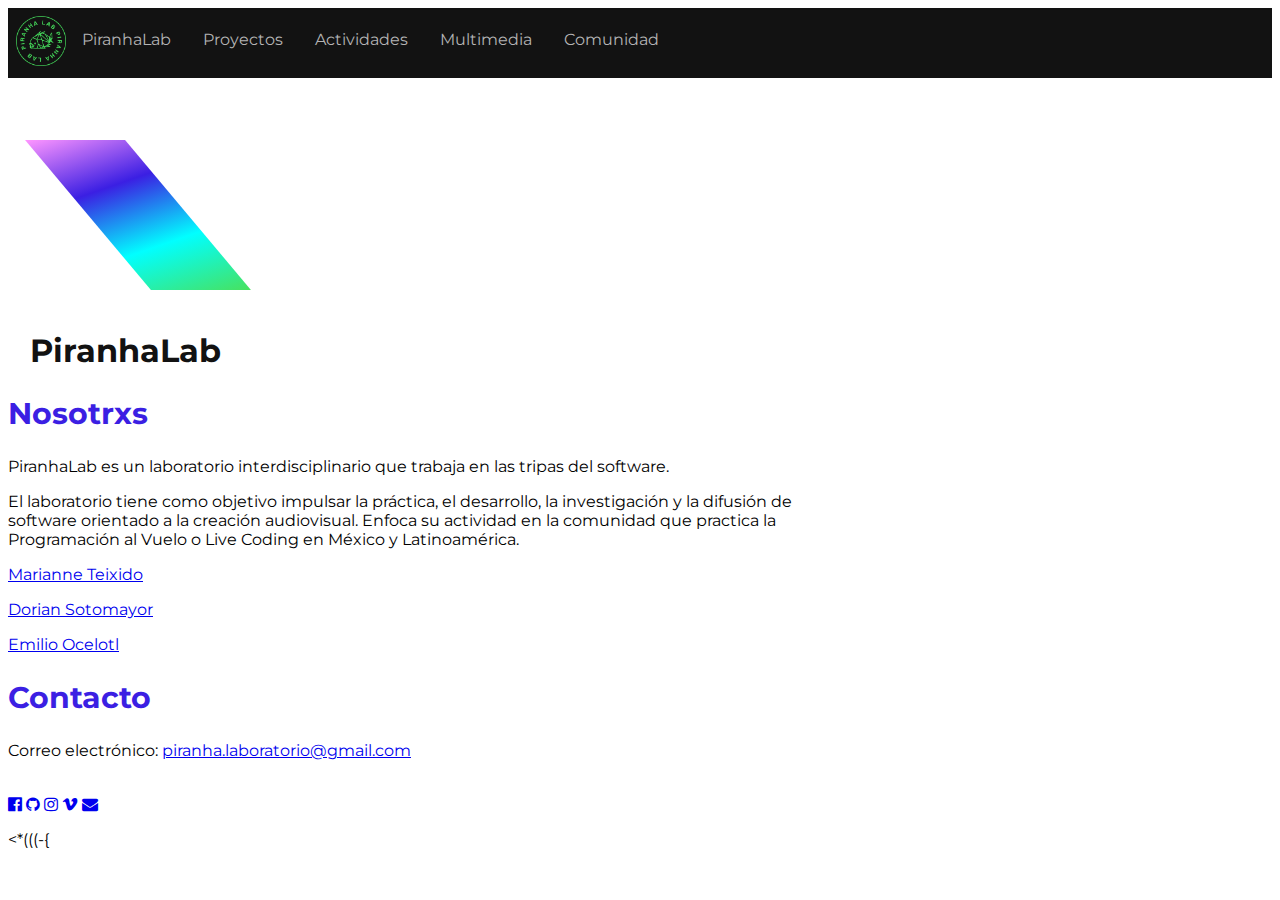
<file: index.html>
<!DOCTYPE html>
<html>
  <title>PiranhaLab</title>
<meta charset="UTF-8">
<meta name="viewport" content="width=device-width, initial-scale=1">
<link rel="stylesheet" href="https://www.w3schools.com/w3css/3/w3.css">
<link rel="stylesheet" href="https://cdnjs.cloudflare.com/ajax/libs/font-awesome/4.6.3/css/font-awesome.min.css">
<link href='https://fonts.googleapis.com/css?family=Montserrat' rel='stylesheet'>
<link rel="shortcut icon" href="img/favicon.ico">


<style>

  body {
      background-color: white;
      font-family: 'Montserrat';font-size: 16px;
  }

  .w3-container {
    color: black;
    background-color: white;
    font-family: 'Montserrat';font-size: 16px;
}

.w3-container h2{
    color: #3B1FE3;
    font-family: 'Montserrat';font-size: 30px;
}

.w3-container h1{
    color: #121212;
    font-family: 'Montserrat';font-size: 40px;
}


.navbar {
  overflow: hidden;
  background-color: #121212;
  font-family: 'Montserrat';font-size: 18px;
}

.navbar a {
  float: left;
  font-size: 16px;
  color: #B4B4B4;
  text-align: center;
  padding: 8px 0px;
  text-decoration: none;
}

.dropdown {
  float: left;
  overflow: hidden;
}

.dropdown .dropbtn {
  font-size: 16px;  
  border: none;
  outline: none;
  color: #141414;
  padding: 14px 16px;
  background-color: inherit;
  font-family: inherit;
  margin: 0;
}

.navbar a:hover, .dropdown:hover .dropbtn {
  background-color: #blue;
}

.dropdown-content {
  display: none;
  position: absolute;
  background-color: #B4B4B4;
  min-width: 160px;
  box-shadow: 0px 8px 16px 0px rgba(0,0,0,0.2);
  z-index: 1;
}

.dropdown-content a {
  float: none;
  color: black;
  padding: 12px 16px;
  text-decoration: none;
  display: block;
  text-align: left;
}

.dropdown-content a:hover {
  background-color: #ddd;
}

.dropdown:hover .dropdown-content {
  display: block;
}

.forma{
  display: inline-block;
  margin: 16px;
}

#paralelogramo {
   width: 100px; 
   height: 150px;    
   background: linear-gradient(165deg, #FF96FF, #3B1FE3, #01FFFF, #48E15E);
   -webkit-transform: skew(40deg); 
   -moz-transform: skew(40deg); 
   -o-transform: skew(40deg); 
}

</style>

<body>
  
<div class="navbar">
  <!--<a href="#home">Home</a>-->
      <a class="navbar-brand">
        <img src="img/logo-03.png"  style="max-width:50px; margin-left:8px" alt="">
        </a>
  <div class="dropdown">
    <button class="dropbtn"><a href="index.html">PiranhaLab</a> 
      <i class=""></i>
    </button>
    <div class="dropdown-content">
      <a href="index.html#Nosotrxs">Nosotrxs</a>
      <!--<a href="index.html#Colaboradorxs">Colaboradorxs</a>-->
      <a href="index.html#Contacto">Contacto</a>
    </div>
  </div>
  <div class="dropdown">
    <button class="dropbtn"><a href="proyectos.html">Proyectos</a> 
      <i class=""></i>
    </button>
    <div class="dropdown-content">
      <a href="proyectos.html#CCD-PADID">Talleres CCD-PADID</a>
      <a href="proyectos.html#Orbit">Orbit</a>
      <a href="proyectos.html#ofhawc#">ofhawc</a>
    </div>
  </div>
  <div class="dropdown">
    <button class="dropbtn"><a href="actividades.html">Actividades</a>
      <i class=""></i>
    </button>
    <div class="dropdown-content">
      <a href="actividades.html#Proximas">Próximas</a>
      <a href="actividades.html#Pasadas">Pasadas</a>
    </div>
  </div>
  
  <div class="dropdown">
    <button class="dropbtn"><a href="media.html">Multimedia</a>
      <i class=""></i>
    </button>
    <div class="dropdown-content">
    </div>
  </div>
  
  <div class="dropdown">
    <button class="dropbtn"><a href="comunidad.html">Comunidad</a>
      <i class=""></i>
    </button>
    <div class="dropdown-content">
      <!--<a href="#">Próximos</a>-->
    </div>
  </div>

<!--  <div class="dropdown">
    <button class="dropbtn"><a href="comunidad.html">English</a>
      <i class=""></i>
    </button>
    <div class="dropdown-content">
      <a href="#">Próximos</a>
    </div>
  </div> -->
  <!--<a href="#home">Home</a>-->

</div>

<div class="w3-content" style="max-width:800px;margin-top:46px">

  <section class="w3-display-container w3-left w3-padding-32" id="PiranhaLab">

    <header class="w3-display-container w3-content w3-wide">
      <div id="paralelogramo" class="forma" style="margin-left:80px"></div>

  <div class="w3-display-left" style="margin-left:22px; color:#121212">
    <h1 class="">PiranhaLab</h1>
  </div>
</header>
    
    <!--<h1 class="">PiranhaLab</h1>-->
    <p></p> <!-- tal vez cambiar esto -->
  </section>
  
  <section class="w3-container w3-left w3-padding-16" id="Nosotrxs">
    <h2 class="">Nosotrxs</h2>

    <p>PiranhaLab es un laboratorio interdisciplinario que trabaja en las tripas del software.</p> <!-- tal vez cambiar esto -->
    <p>El laboratorio tiene como objetivo impulsar la práctica, el desarrollo, la investigación y la difusión de software orientado a la creación audiovisual. Enfoca su actividad en la comunidad que practica la Programación al Vuelo o Live Coding en México y Latinoamérica.</p>
    <a href="https://marianneteixido.github.io"><p>Marianne Teixido</p></a>
    <a href="https://github.com/rexmalebka/"><p>Dorian Sotomayor</p></a>
    <a href="https://emilioocelotl.github.io"><p>Emilio Ocelotl</p></a>
  </section>

  <!--
  <section class="w3-container w3-left w3-padding-32" id="Colaboradorxs">
    <h2 class="w3-wide">Colaboradorxs y amigxs</h2>
    <p>Colaboramos con personas dedicadas a la programación, música, artes visuales, diseño e investigación. Algunxs de los colaboradorxs más recientes se encuentran a continuación.</p>
    <article class="w3-third w3-center">
      <p>Laboratorio de Tecnologías Libres</p>
      <a href="https://www.centroculturadigital.mx/areas_beta"><img src="https://www.centroculturadigital.mx/imgs/areas/tec-libres.png" alt="" style="width:80%"></a>
      <p></p>
    </article>
        <article class="w3-third w3-center">
      <p>RGGTRN</p>
      <a href="https://github.com/rggtrn"><img src="https://avatars3.githubusercontent.com/u/28249257?s=400&v=4" alt="" style="width:80%"></a>
      <p></p>
    </article>
    <article class="w3-third w3-center">
      <p>LiveCodeNet Ensamble</p>
      <img src="https://avatars1.githubusercontent.com/u/11905873?s=400&u=50f05004cca4208fbe27bba9800ff12a699394d0&v=4" alt="" style="width:80%">
      <p></p>
      </article>
  </section>
  -->
  
  <section class="w3-container w3-left w3-padding-32 w3-justify" id="Contacto">
    <h2 class="">Contacto</h2>
    <p>
      Correo electrónico:
      <a href="mailto:piranha.laboratorio@gmail.com">piranha.laboratorio@gmail.com</a>
    </p>
    <br>
  </section>

<!-- Container (Contact Section) -->
</div>


<!-- Footer -->
<footer class="w3-container w3-padding-48 w3-center w3-xxlarge">
  <a href="https://www.facebook.com/piranhalab/"><i class="fa fa-facebook-official"></i></a>
  <a href="https://github.com/piranhalab"><i class="fa fa-github"></i></a>
  <a href="https://www.instagram.com/piranhalab/"><i class="fa fa-instagram"></i></a>
  <a href="https://vimeo.com/piranhalab"><i class="fa fa-vimeo"></i></a>
  <a href="mailto:piranha.laboratorio@gmail.com"><i class="fa fa-envelope"></i></a>
  <p class="w3-large"><*(((-{</p>
</footer>


</body>
</html>
</file>
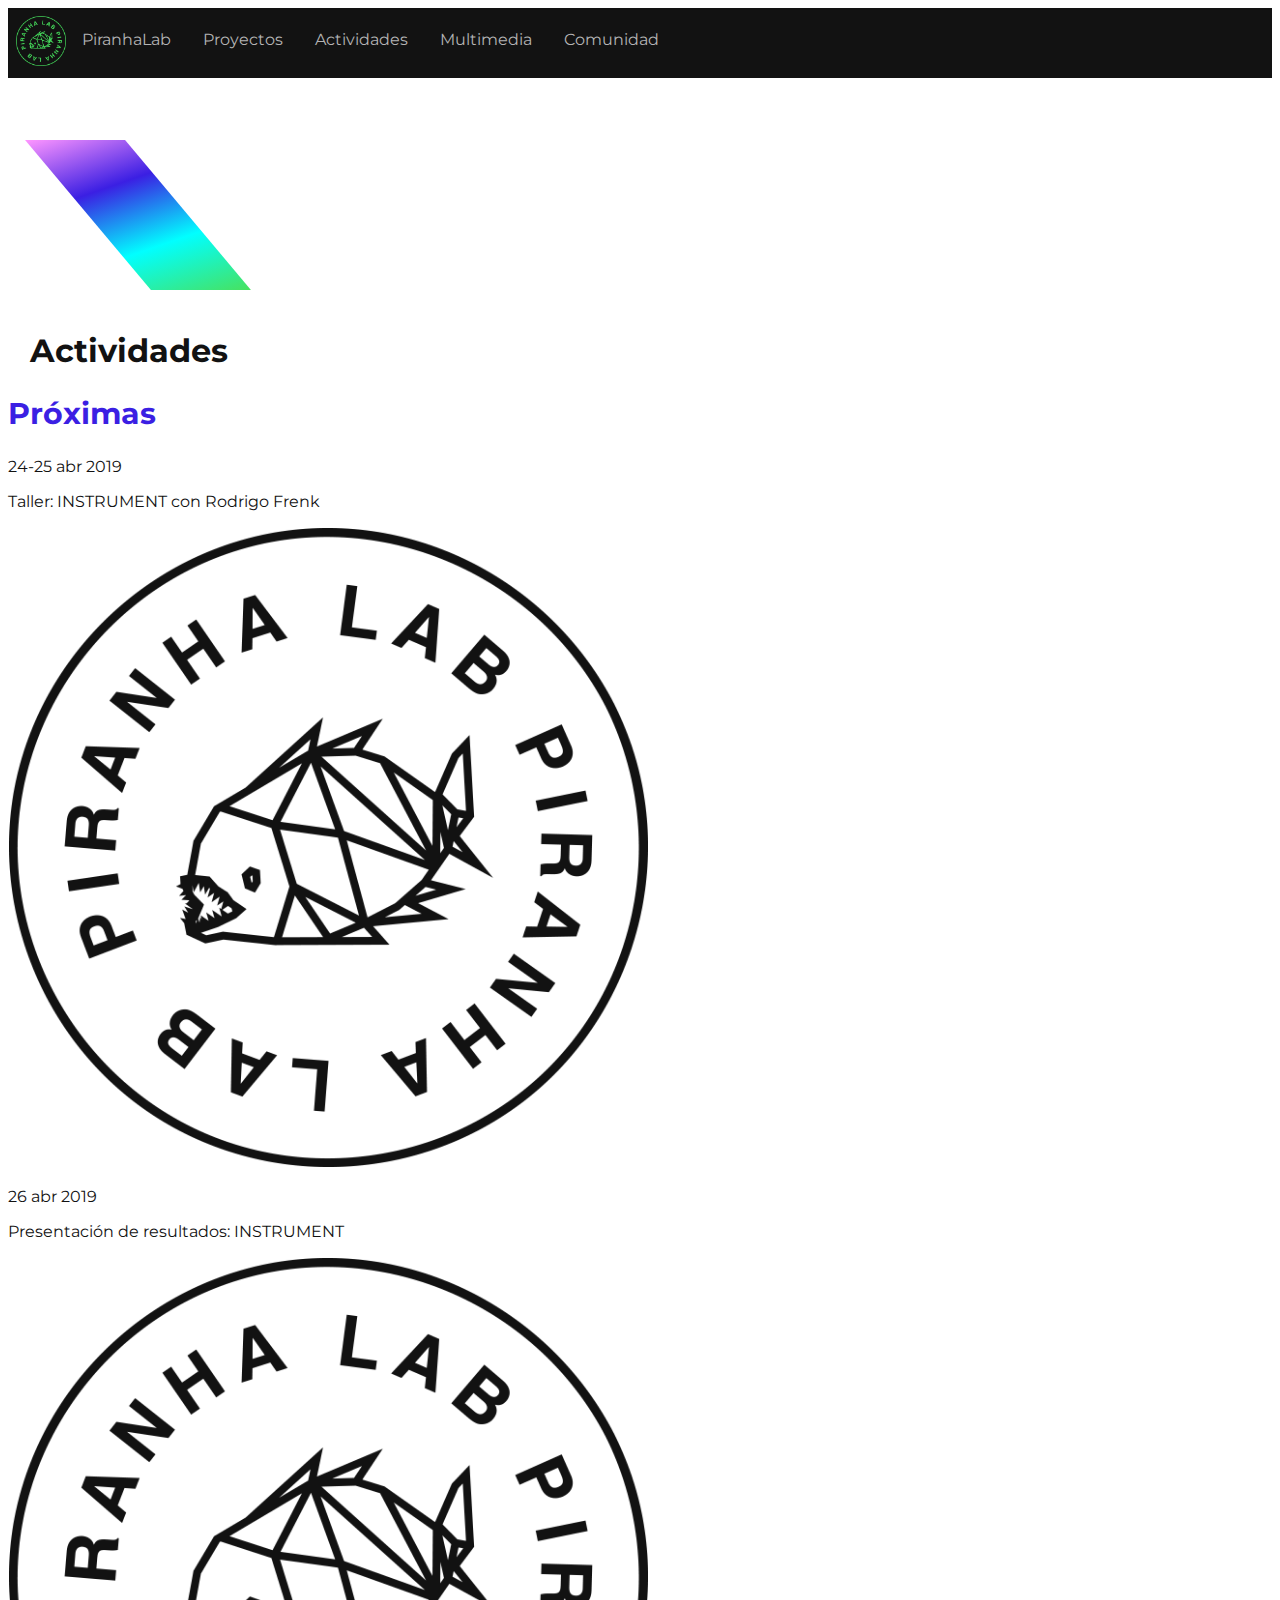
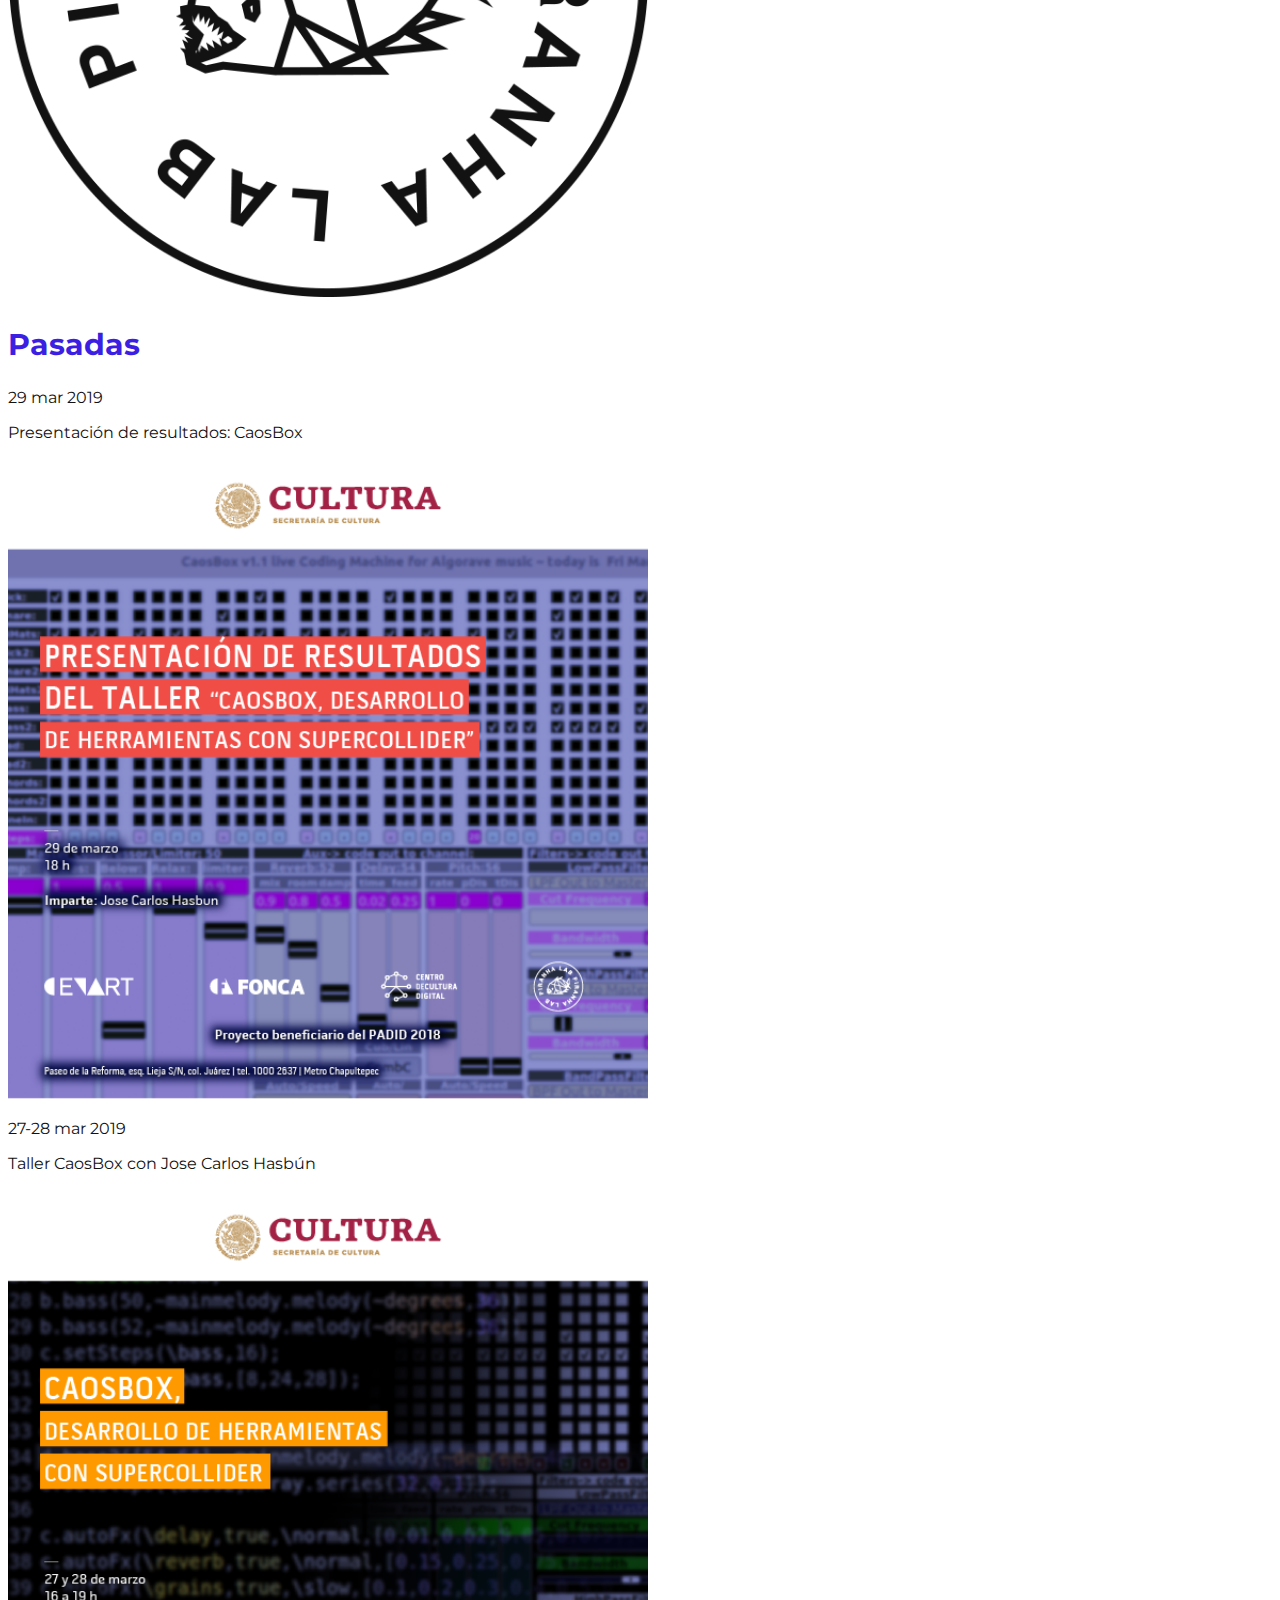
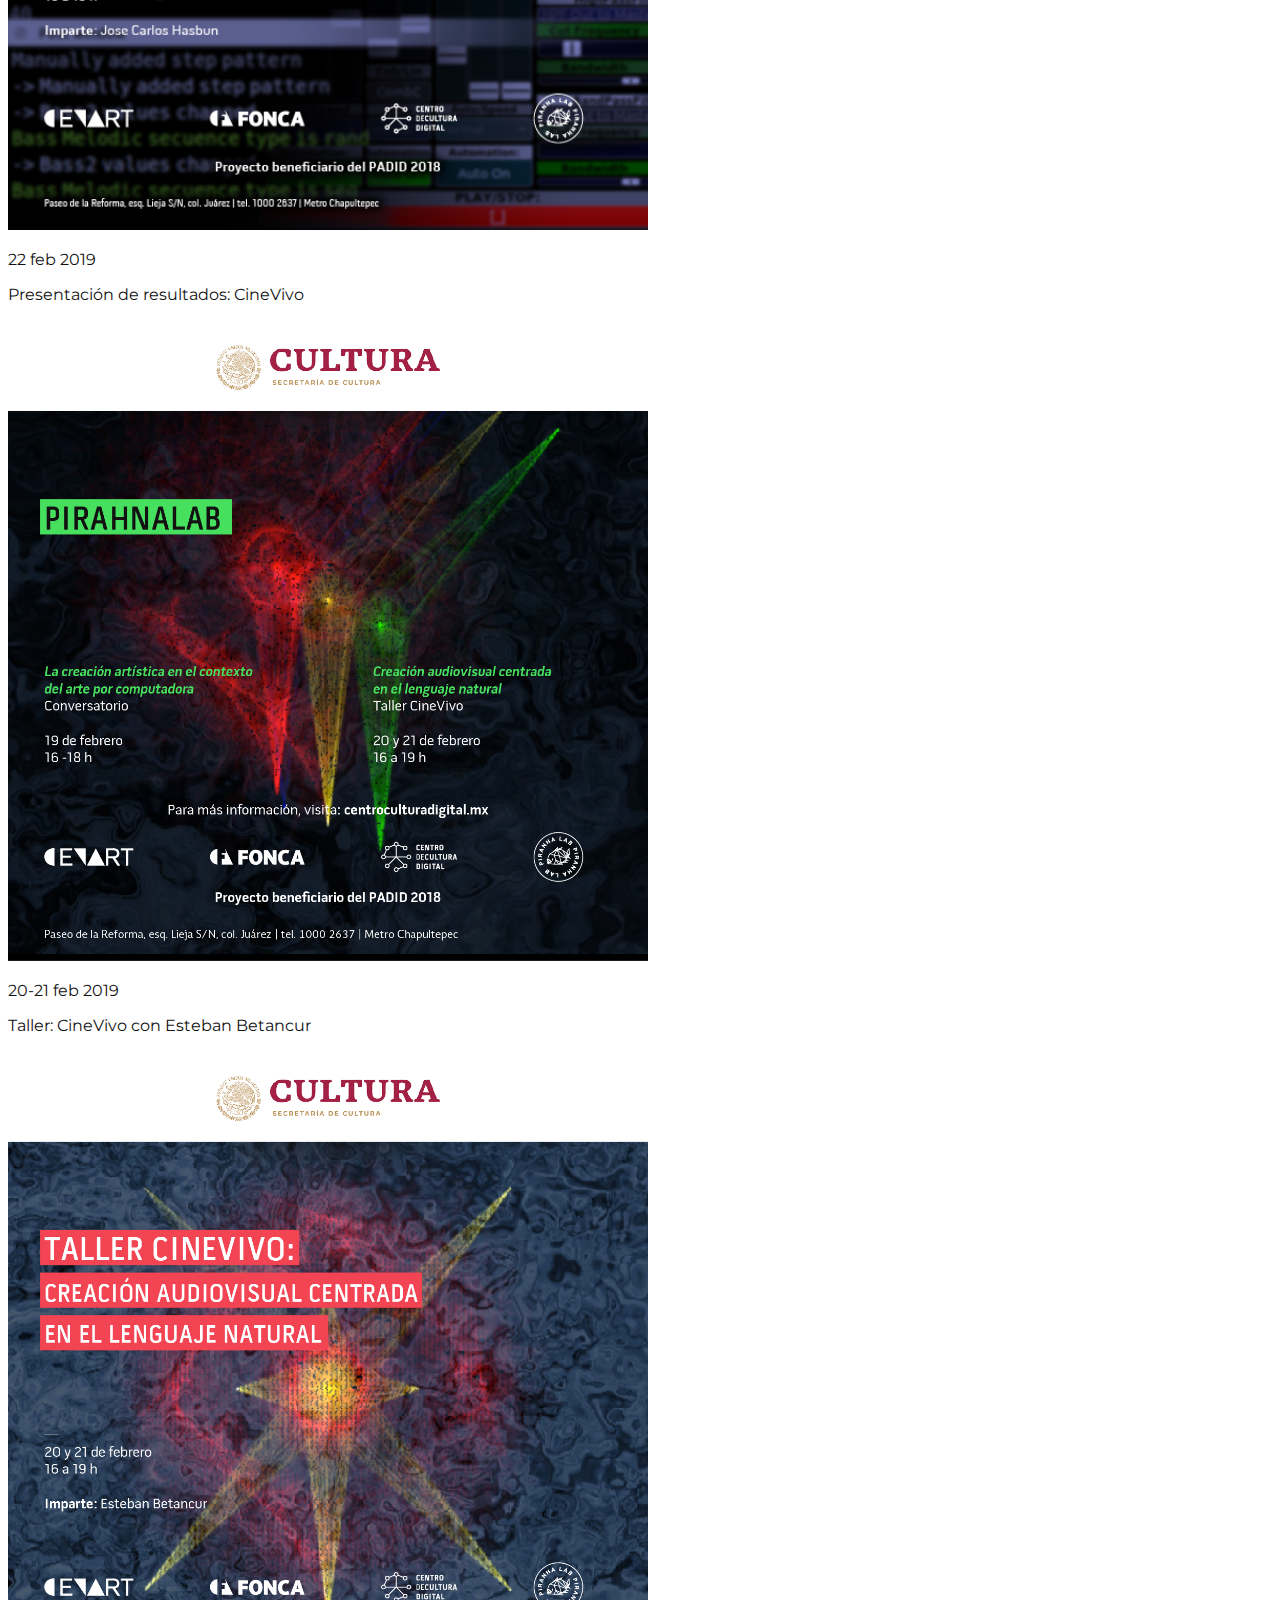
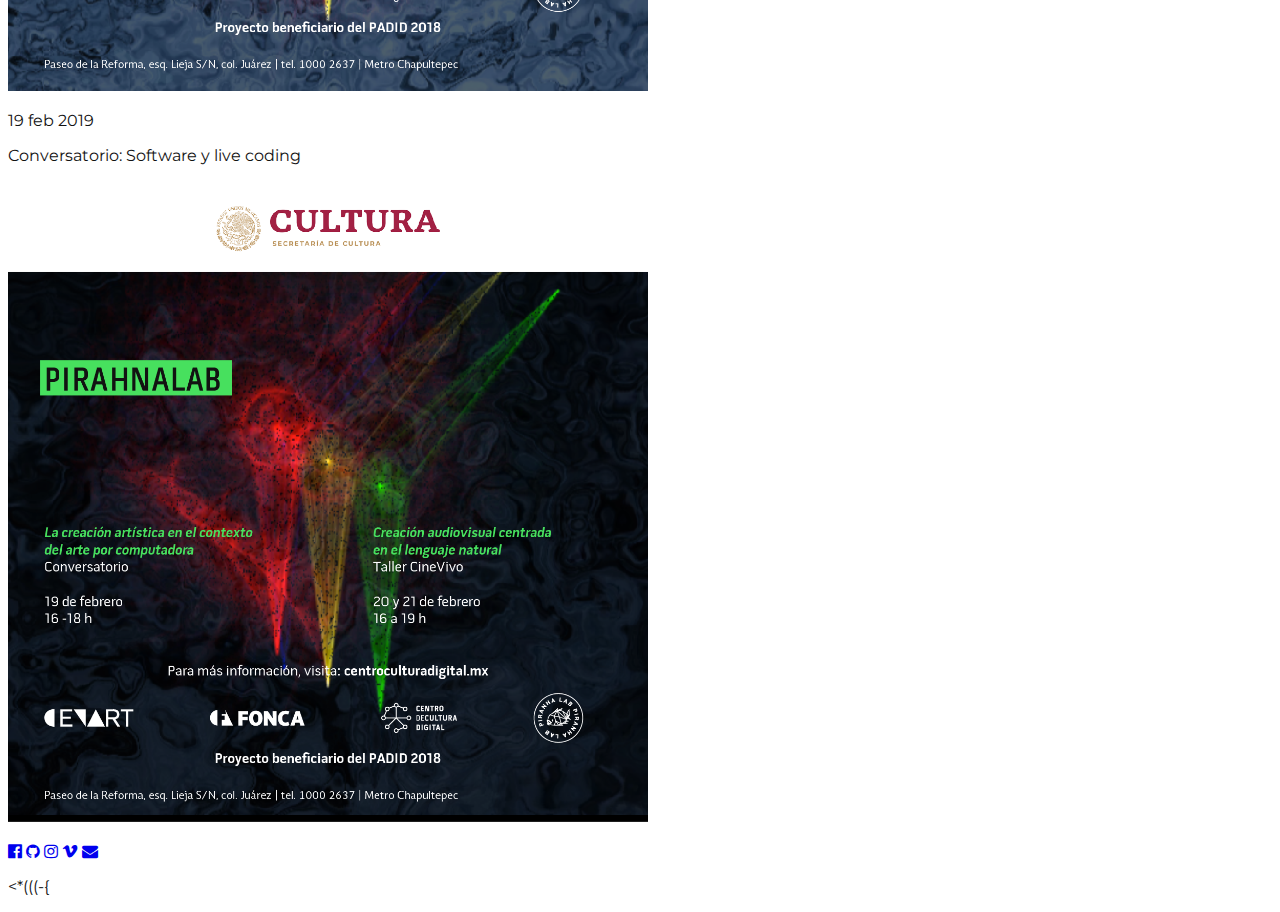
<file: actividades.html>
<!DOCTYPE html>
<html>
  <title>PiranhaLab</title>
<meta charset="UTF-8">
<meta name="viewport" content="width=device-width, initial-scale=1">
<link rel="stylesheet" href="https://www.w3schools.com/w3css/3/w3.css">
<link rel="stylesheet" href="https://cdnjs.cloudflare.com/ajax/libs/font-awesome/4.6.3/css/font-awesome.min.css">
<link href='https://fonts.googleapis.com/css?family=Montserrat' rel='stylesheet'>
<link rel="shortcut icon" href="img/favicon.ico">

<style>

body {
    background-color: white;
    font-family: 'Montserrat';font-size: 16px;
}

.w3-container {
    color: #121212;
    background-color: #white;
    font-family: 'Montserrat';font-size: 16px;
}

.w3-container h2{
    color: #3B1FE3;
    font-family: 'Montserrat';font-size: 30px;
}

.w3-container h1{
    color: #121212;
    font-family: 'Montserrat';font-size: 40px;
}

.navbar {
  overflow: hidden;
  background-color: #121212;
  font-family: 'Montserrat';font-size: 18px;
}

.navbar a {
  float: left;
  font-size: 16px;
  color: #B4B4B4;
  text-align: center;
  padding: 8px 0px;
  text-decoration: none;
}

.dropdown {
  float: left;
  overflow: hidden;
}

.dropdown .dropbtn {
  font-size: 16px;  
  border: none;
  outline: none;
  color: #141414;
  padding: 14px 16px;
  background-color: inherit;
  font-family: inherit;
  margin: 0;
}

.navbar a:hover, .dropdown:hover .dropbtn {
  background-color: #blue;
}

.dropdown-content {
  display: none;
  position: absolute;
  background-color: #B4B4B4;
  min-width: 160px;
  box-shadow: 0px 8px 16px 0px rgba(0,0,0,0.2);
  z-index: 1;
}

.dropdown-content a {
  float: none;
  color: black;
  padding: 12px 16px;
  text-decoration: none;
  display: block;
  text-align: left;
}

.dropdown-content a:hover {
  background-color: #ddd;
}

.dropdown:hover .dropdown-content {
  display: block;
}


.forma{
  display: inline-block;
  margin: 16px;
}

#paralelogramo {
   width: 100px; 
   height: 150px; 
   background: linear-gradient(165deg, #FF96FF, #3B1FE3, #01FFFF, #48E15E);
   -webkit-transform: skew(40deg); 
   -moz-transform: skew(40deg); 
   -o-transform: skew(40deg); 
}



</style>

<body>

<div class="navbar">
  <!--<a href="#home">Home</a>-->
      <a class="navbar-brand">
        <img src="img/logo-03.png"  style="max-width:50px; margin-left:8px" alt="">
        </a>
  <div class="dropdown">
    <button class="dropbtn"><a href="index.html">PiranhaLab</a> 
      <i class=""></i>
    </button>
    <div class="dropdown-content">
      <a href="index.html#Nosotrxs">Nosotrxs</a>
      <!--<a href="index.html#Colaboradorxs">Colaboradorxs</a>-->
      <a href="index.html#Contacto">Contacto</a>
    </div>
  </div>
  <div class="dropdown">
    <button class="dropbtn"><a href="proyectos.html">Proyectos</a> 
      <i class=""></i>
    </button>
    <div class="dropdown-content">
      <a href="proyectos.html#CCD-PADID">Talleres CCD-PADID</a>
      <a href="proyectos.html#Orbit">Orbit</a>
      <a href="proyectos.html#ofhawc#">ofhawc</a>
    </div>
  </div>
  <div class="dropdown">
    <button class="dropbtn"><a href="actividades.html">Actividades</a>
      <i class=""></i>
    </button>
    <div class="dropdown-content">
      <a href="actividades.html#Proximas">Próximas</a>
      <a href="actividades.html#Pasadas">Pasadas</a>
    </div>
  </div>
  
  <div class="dropdown">
    <button class="dropbtn"><a href="media.html">Multimedia</a>
      <i class=""></i>
    </button>
    <div class="dropdown-content">
    </div>
  </div>
  
  <div class="dropdown">
    <button class="dropbtn"><a href="comunidad.html">Comunidad</a>
      <i class=""></i>
    </button>
    <div class="dropdown-content">
      <!--<a href="#">Próximos</a>-->
    </div>
  </div>
  

<!--  <div class="dropdown">
    <button class="dropbtn"><a href="comunidad.html">English</a>
      <i class=""></i>
    </button>
    <div class="dropdown-content">
      <a href="#">Próximos</a>
    </div>
  </div> -->

  <!--<a href="#home">Home</a>-->

</div>

<div class="w3-content" style="max-width:800px;margin-top:46px">

  
  <section class="w3-display-container w3-left w3-padding-32" id="PiranhaLab">

    
    <header class="w3-display-container w3-content w3-wide">
      <div id="paralelogramo" class="forma" style="margin-left:80px"></div>

  <div class="w3-display-left" style="margin-left:22px; color:#121212">
    <h1 class="">Actividades</h1>
  </div>
</header>
    
    <!--<h1 class="">PiranhaLab</h1>-->
    <p></p> <!-- tal vez cambiar esto -->
  </section>

    <section class="w3-container w3-left w3-padding-16" id="Proximas">
    <h2 class="">Próximas</h2>
    <p></p>
    <article class="w3-third w3-center">
      <p>24-25 abr 2019</p> <p>Taller: INSTRUMENT con Rodrigo Frenk</p>
      <a><img src="img/logo-01.png" alt="" style="width:80%"></a>
      <p></p>
    </article>
        <article class="w3-third w3-center">
      <p>26 abr 2019</p> <p>Presentación de resultados: INSTRUMENT</p>
      <a><img src="img/logo-01.png" alt="" style="width:80%"></a>
      <p></p>
	</article>
  </section>
    
    <section class="w3-container w3-left w3-padding-32" id="Pasadas">
      <h2 class="">Pasadas</h2>
	    <article class="w3-third w3-center">
      <p>29 mar 2019</p> <p>Presentación de resultados: CaosBox</p>
      <a><img src="img/presentacioncaos.png" alt="" style="width:80%"></a>
	    </article>
	    <article class="w3-third w3-center">
      <p>27-28 mar 2019</p> <p>Taller CaosBox con Jose Carlos Hasbún</p>
      <a><img src="img/tallercaos.png" alt="" style="width:80%"></a>
       </article>
	    <article class="w3-third w3-center">
      <p>22 feb 2019</p> <p>Presentación de resultados: CineVivo</p>
      <a><img src="img/conv.png" alt="" style="width:80%"></a>
      <p></p>
	    </article>
	            <article class="w3-third w3-center">
      <p>20-21 feb 2019</p> <p>Taller: CineVivo con Esteban Betancur</p>
      <a><img src="img/tallercinevivo.png" alt="" style="width:80%"></a>
      <p></p>
	</article>

    <article class="w3-third w3-center">
      <p>19 feb 2019</p> <p>Conversatorio: Software y live coding</p>
      <a><img src="img/conv.png" alt="" style="width:80%"></a>
      <p></p>
    </article>

    </section>
    <!--
<section class="w3-row-padding w3-left w3-white w3-padding-8" id="Software">
    <h3 class="w3-wide">Software</h3>
  <article class="w3-third w3-center">
    <p>Orbit</p>
    <img src="img_bandmember.jpg" alt="" style="width:100%">
    <p>John is the smartest.</p>
  </article>
  <article class="w3-third">
    <p>PiranhaLib</p>
    <img src="img_bandmember.jpg" alt="" style="width:100%">
    <p>Paul is the prettiest.</p>
 <!-- </article>
  <article class="w3-third">
    <p>Ringo</p>
    <img src="img_bandmember.jpg" alt="" style="width:100%">
    <p>Ringo is the funniest.</p>
  </article> 
</section>

-->

<!-- Container (Contact Section) -->

  </div>

</div>



<!-- Footer -->
<footer class="w3-container w3-padding-48 w3-center w3-xxlarge">
  <a href="https://www.facebook.com/piranhalab/"><i class="fa fa-facebook-official"></i></a>
  <a href="https://github.com/piranhalab"><i class="fa fa-github"></i></a>
  <a href="https://www.instagram.com/piranhalab/"><i class="fa fa-instagram"></i></a>
  <a href="https://vimeo.com/piranhalab"><i class="fa fa-vimeo"></i></a>
  <a href="mailto:piranha.laboratorio@gmail.com"><i class="fa fa-envelope"></i></a>
  <p class="w3-large"><*(((-{</p>
</footer>

</body>
</html>
</file>
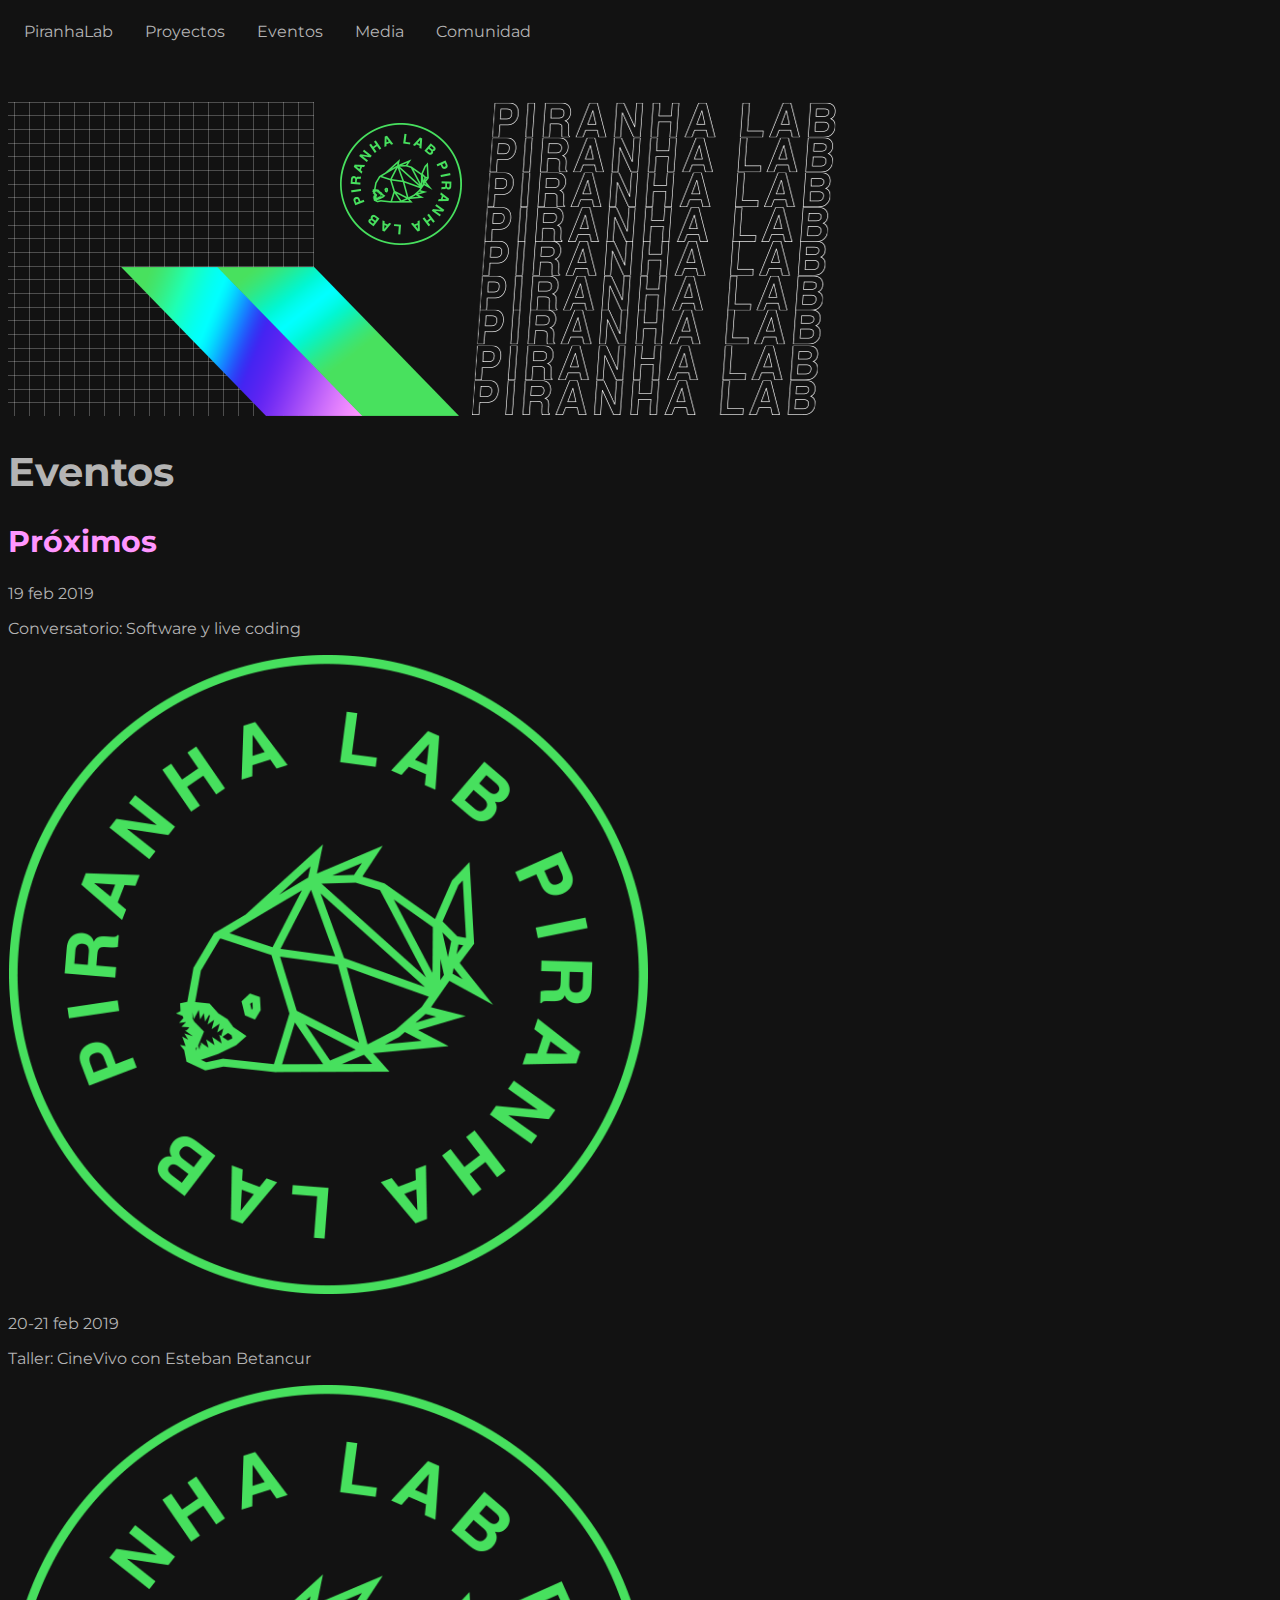
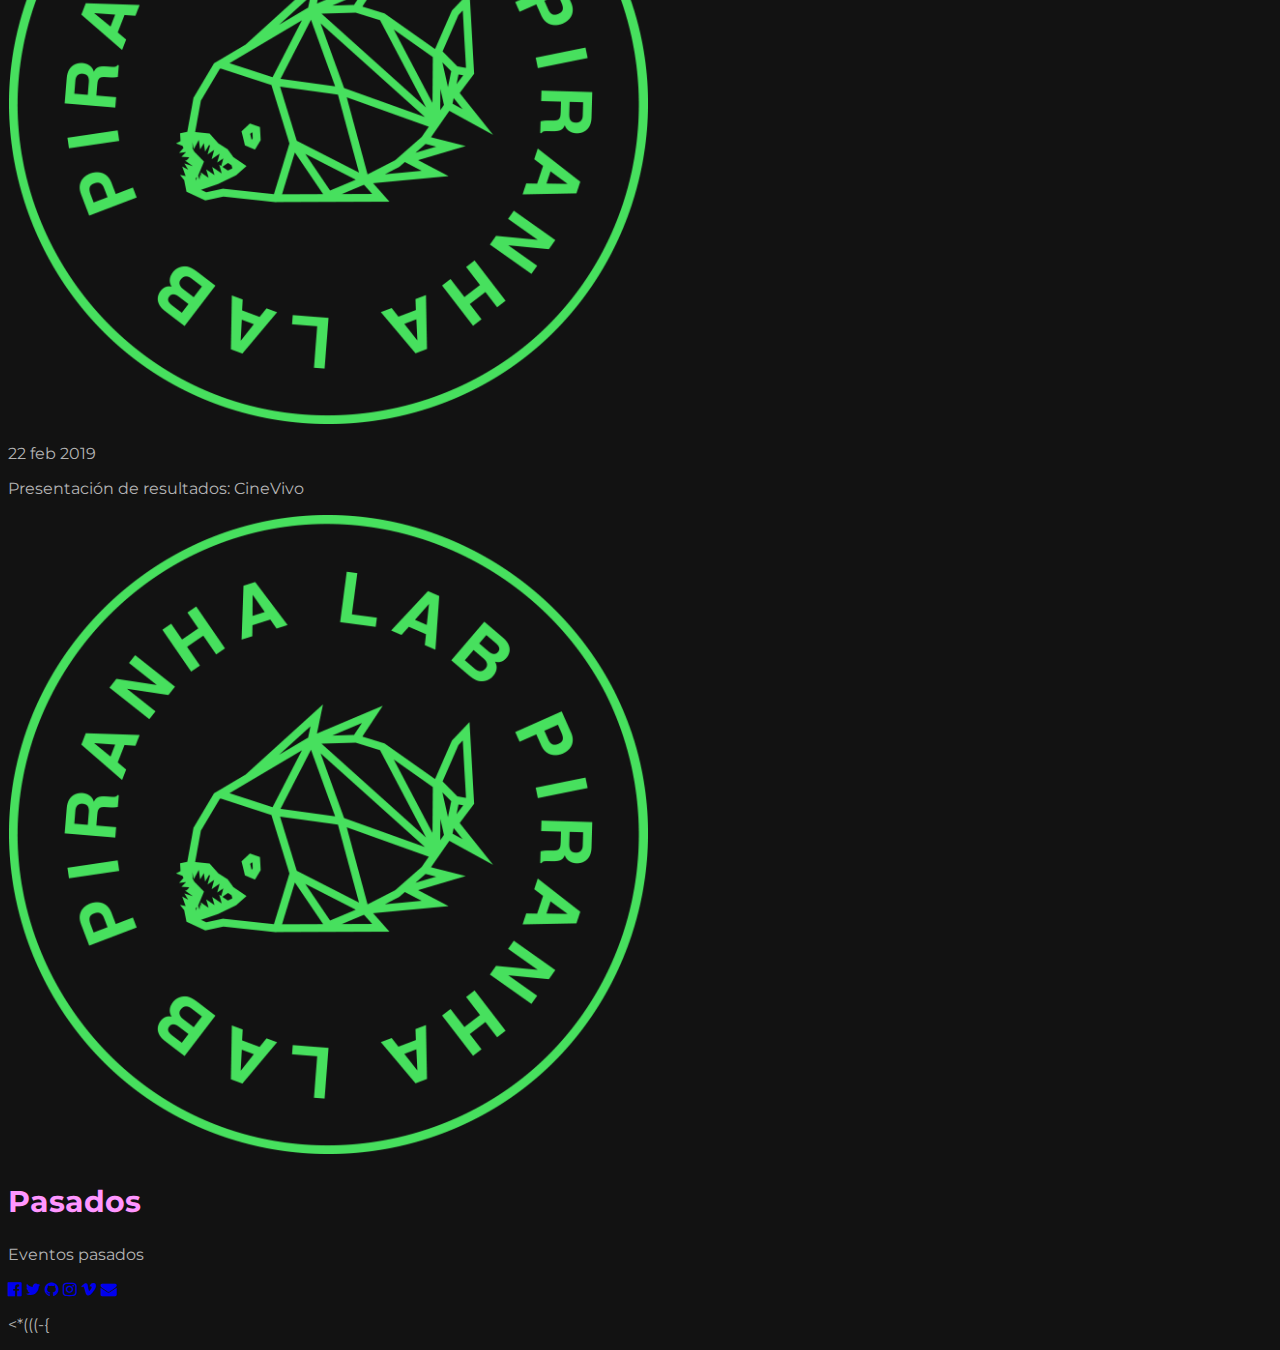
<file: eventos.html>
<!DOCTYPE html>
<html>
<meta charset="UTF-8">
<meta name="viewport" content="width=device-width, initial-scale=1">
<link rel="stylesheet" href="https://www.w3schools.com/w3css/3/w3.css">
<link rel="stylesheet" href="https://cdnjs.cloudflare.com/ajax/libs/font-awesome/4.6.3/css/font-awesome.min.css">
<link href='https://fonts.googleapis.com/css?family=Montserrat' rel='stylesheet'>

<style>

body {
    background-color: #121212;
    font-family: 'Montserrat';font-size: 16px;
}

.w3-container {
    color: #B4B4B4;
    background-color: #121212;
    font-family: 'Montserrat';font-size: 16px;
}

.w3-container h2{
    color: #FF96FF;
    font-family: 'Montserrat';font-size: 30px;
}

.w3-container h1{
    color: #B4B4B4;
    font-family: 'Montserrat';font-size: 40px;
}

.navbar {
  overflow: hidden;
  background-color: #121212;
  font-family: 'Montserrat';font-size: 18px;
}

.navbar a {
  float: left;
  font-size: 16px;
  color: #B4B4B4;
  text-align: center;
  padding: 0px 0px;
  text-decoration: none;
}

.dropdown {
  float: left;
  overflow: hidden;
}

.dropdown .dropbtn {
  font-size: 16px;  
  border: none;
  outline: none;
  color: #141414;
  padding: 14px 16px;
  background-color: inherit;
  font-family: inherit;
  margin: 0;
}

.navbar a:hover, .dropdown:hover .dropbtn {
  background-color: #blue;
}

.dropdown-content {
  display: none;
  position: absolute;
  background-color: #B4B4B4;
  min-width: 160px;
  box-shadow: 0px 8px 16px 0px rgba(0,0,0,0.2);
  z-index: 1;
}

.dropdown-content a {
  float: none;
  color: black;
  padding: 12px 16px;
  text-decoration: none;
  display: block;
  text-align: left;
}

.dropdown-content a:hover {
  background-color: #ddd;
}

.dropdown:hover .dropdown-content {
  display: block;
}

</style>

<body>

<div class="navbar">
  <!--<a href="#home">Home</a>-->
  <div class="dropdown">
    <button class="dropbtn"><a href="index.html">PiranhaLab</a> 
      <i class=""></i>
    </button>
    <div class="dropdown-content">
      <a href="index.html#Nosotrxs">Nosotrxs</a>
      <!--<a href="index.html#Colaboradorxs">Colaboradorxs</a>-->
      <a href="index.html#Contacto">Contacto</a>
    </div>
  </div>
  <div class="dropdown">
    <button class="dropbtn"><a href="proyectos.html">Proyectos</a> 
      <i class=""></i>
    </button>
    <div class="dropdown-content">
      <a href="proyectos.html#CCD-PADID">Talleres CCD-PADID</a>
      <a href="proyectos.html#Orbit">Orbit</a>
      <a href="proyectos.html#ofhawc#">ofhawc</a>
    </div>
  </div>
  <div class="dropdown">
    <button class="dropbtn"><a href="eventos.html">Eventos</a>
      <i class=""></i>
    </button>
    <div class="dropdown-content">
      <a href="eventos.html#Proximos">Próximos</a>
      <a href="eventos.html#Pasados">Pasados</a>
    </div>
  </div>
  
  <div class="dropdown">
    <button class="dropbtn"><a href="media.html">Media</a>
      <i class=""></i>
    </button>
    <div class="dropdown-content">
    </div>
  </div>
  
  <div class="dropdown">
    <button class="dropbtn"><a href="comunidad.html">Comunidad</a>
      <i class=""></i>
    </button>
    <div class="dropdown-content">
      <!--<a href="#">Próximos</a>-->
    </div>
  </div>
  

<!--  <div class="dropdown">
    <button class="dropbtn"><a href="comunidad.html">English</a>
      <i class=""></i>
    </button>
    <div class="dropdown-content">
      <a href="#">Próximos</a>
    </div>
  </div> -->

  <!--<a href="#home">Home</a>-->

</div>

<div class="w3-content" style="max-width:800px;margin-top:46px">

  <!-- Header -->
  <header class="w3-container w3-center w3-padding-64" id="Inicio">
      <img class="w3-image" src="img/piranha-lab-fb-cover-v2.png" alt="Hamburger Catering">
    <h1 class="w3-xxlarge"></h1>
    <h6></h6>
  </header>
  
  <section class="w3-container w3-center w3-padding-32" id="Eventos">
    <h1 class="">Eventos</h1>
    <p</p>
  </section>

    <section class="w3-container w3-left w3-padding-32" id="Proximos">
    <h2 class="">Próximos</h2>
    <p></p>
    <article class="w3-third w3-center">
      <p>19 feb 2019</p> <p>Conversatorio: Software y live coding</p>
      <a><img src="img/logo-03.png" alt="" style="width:80%"></a>
      <p></p>
    </article>
        <article class="w3-third w3-center">
      <p>20-21 feb 2019</p> <p>Taller: CineVivo con Esteban Betancur</p>
      <a><img src="img/logo-03.png" alt="" style="width:80%"></a>
      <p></p>
	</article>
	    <article class="w3-third w3-center">
      <p>22 feb 2019</p> <p>Presentación de resultados: CineVivo</p>
      <a><img src="img/logo-03.png" alt="" style="width:80%"></a>
      <p></p>
    </article>
  </section>
    
    <section class="w3-container w3-left w3-padding-32" id="Pasados">
      <h2 class="">Pasados</h2>
      <p>Eventos pasados</p>
    </section>
    <!--
<section class="w3-row-padding w3-left w3-white w3-padding-8" id="Software">
    <h3 class="w3-wide">Software</h3>
  <article class="w3-third w3-center">
    <p>Orbit</p>
    <img src="img_bandmember.jpg" alt="" style="width:100%">
    <p>John is the smartest.</p>
  </article>
  <article class="w3-third">
    <p>PiranhaLib</p>
    <img src="img_bandmember.jpg" alt="" style="width:100%">
    <p>Paul is the prettiest.</p>
 <!-- </article>
  <article class="w3-third">
    <p>Ringo</p>
    <img src="img_bandmember.jpg" alt="" style="width:100%">
    <p>Ringo is the funniest.</p>
  </article> 
</section>

-->

<!-- Container (Contact Section) -->

  </div>
  
<!-- Footer -->
<footer class="w3-container w3-padding-32 w3-center w3-xxlarge w3-margin-top">
  <a href="https://www.facebook.com/piranhalab/"><i class="fa fa-facebook-official"></i></a>
  <a href="#"><i class="fa fa-twitter"></i></a>
  <a href="#"><i class="fa fa-github"></i></a>
  <a href="#"><i class="fa fa-instagram"></i></a>
  <a href="#"><i class="fa fa-vimeo"></i></a>
  <a href="mailto:piranha.laboratorio@gmail.com"><i class="fa fa-envelope"></i></a>
  <p class="w3-large"><*(((-{</p>
</footer>

</body>
</html>
</file>
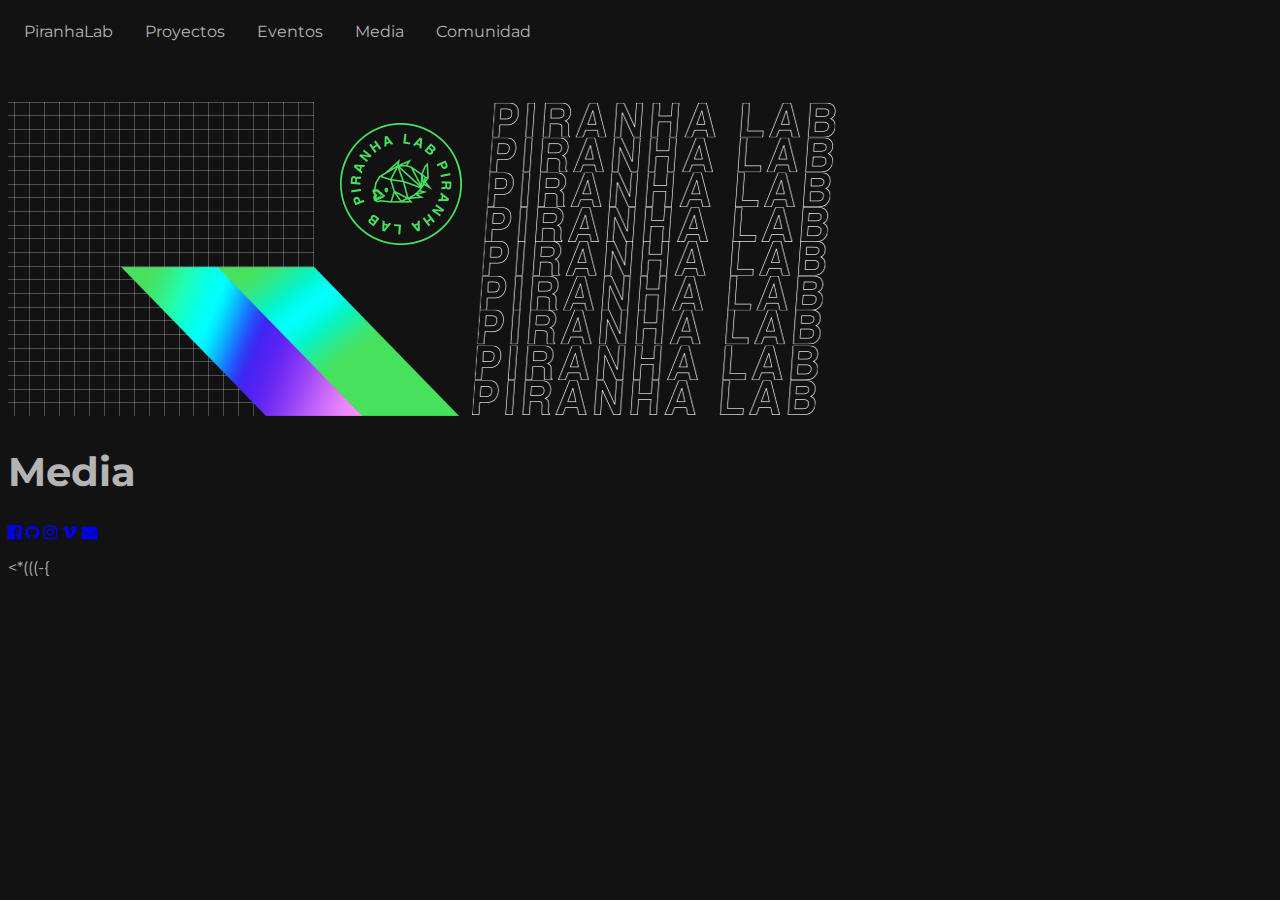
<file: media.html>
<!DOCTYPE html>
<html>
  <title>PiranhaLab</title>
<meta charset="UTF-8">
<meta name="viewport" content="width=device-width, initial-scale=1">
<link rel="stylesheet" href="https://www.w3schools.com/w3css/3/w3.css">
<link rel="stylesheet" href="https://cdnjs.cloudflare.com/ajax/libs/font-awesome/4.6.3/css/font-awesome.min.css">

<link href='https://fonts.googleapis.com/css?family=Montserrat' rel='stylesheet'>

<style>

body {
    background-color: #121212;
    font-family: 'Montserrat';font-size: 16px;
}

.w3-container {
    color: #B4B4B4;
    background-color: #121212;
    font-family: 'Montserrat';font-size: 16px;
}

.w3-container h2{
    color: #FF96FF;
    font-family: 'Montserrat';font-size: 30px;
}

.w3-container h1{
    color: #B4B4B4;
    font-family: 'Montserrat';font-size: 40px;
}


.navbar {
  overflow: hidden;
  background-color: #121212;
  font-family: 'Montserrat';font-size: 18px;
}

.navbar a {
  float: left;
  font-size: 16px;
  color: #B4B4B4;
  text-align: center;
  padding: 0px 0px;
  text-decoration: none;
}

.dropdown {
  float: left;
  overflow: hidden;
}

.dropdown .dropbtn {
  font-size: 16px;  
  border: none;
  outline: none;
  color: #141414;
  padding: 14px 16px;
  background-color: inherit;
  font-family: inherit;
  margin: 0;
}

.navbar a:hover, .dropdown:hover .dropbtn {
  background-color: #blue;
}

.dropdown-content {
  display: none;
  position: absolute;
  background-color: #B4B4B4;
  min-width: 160px;
  box-shadow: 0px 8px 16px 0px rgba(0,0,0,0.2);
  z-index: 1;
}

.dropdown-content a {
  float: none;
  color: black;
  padding: 12px 16px;
  text-decoration: none;
  display: block;
  text-align: left;
}

.dropdown-content a:hover {
  background-color: #ddd;
}

.dropdown:hover .dropdown-content {
  display: block;
}

</style>

<body>

<div class="navbar">
  <!--<a href="#home">Home</a>-->
  <div class="dropdown">
    <button class="dropbtn"><a href="index.html">PiranhaLab</a> 
      <i class=""></i>
    </button>
    <div class="dropdown-content">
      <a href="index.html#Nosotrxs">Nosotrxs</a>
      <!--<a href="index.html#Colaboradorxs">Colaboradorxs</a>-->
      <a href="index.html#Contacto">Contacto</a>
    </div>
  </div>
  <div class="dropdown">
    <button class="dropbtn"><a href="proyectos.html">Proyectos</a> 
      <i class=""></i>
    </button>
    <div class="dropdown-content">
      <a href="proyectos.html#CCD-PADID">Talleres CCD-PADID</a>
      <a href="proyectos.html#Orbit">Orbit</a>
      <a href="proyectos.html#ofhawc#">ofhawc</a>
    </div>
  </div>
  <div class="dropdown">
    <button class="dropbtn"><a href="eventos.html">Eventos</a>
      <i class=""></i>
    </button>
    <div class="dropdown-content">
      <a href="eventos.html#Proximos">Próximos</a>
      <a href="eventos.html#Pasados">Pasados</a>
    </div>
  </div>
  
  <div class="dropdown">
    <button class="dropbtn"><a href="media.html">Media</a>
      <i class=""></i>
    </button>
    <div class="dropdown-content">
    </div>
  </div>
  
  <div class="dropdown">
    <button class="dropbtn"><a href="comunidad.html">Comunidad</a>
      <i class=""></i>
    </button>
    <div class="dropdown-content">
      <!--<a href="#">Próximos</a>-->
    </div>
  </div>
  

<!--  <div class="dropdown">
    <button class="dropbtn"><a href="comunidad.html">English</a>
      <i class=""></i>
    </button>
    <div class="dropdown-content">
      <a href="#">Próximos</a>
    </div>
  </div> -->
  <!--<a href="#home">Home</a>-->

</div>

<div class="w3-content" style="max-width:800px;margin-top:46px">

  <!-- Header -->
  <header class="w3-container w3-center w3-padding-64" id="Inicio">
      <img class="w3-image" src="img/piranha-lab-fb-cover-v2.png" alt="Hamburger Catering">
    <h1 class="w3-xxlarge"></h1>
    <h6></h6>
  </header>
  
  <section class="w3-container w3-center w3-padding-32" id="Media">
    <h1 class="">Media</h1>
  </section>

  <section class="w3-container w3-left w3-padding-16">
    <h2 class="w3-wide"></h2>
    <p></p>
  </section>

  
<!--
<section class="w3-row-padding w3-left w3-white w3-padding-8" id="Software">
    <h3 class="w3-wide">Software</h3>
  <article class="w3-third w3-center">
    <p>Orbit</p>
    <img src="img_bandmember.jpg" alt="" style="width:100%">
    <p>John is the smartest.</p>
  </article>
  <article class="w3-third">
    <p>PiranhaLib</p>
    <img src="img_bandmember.jpg" alt="" style="width:100%">
    <p>Paul is the prettiest.</p>
 <!-- </article>
  <article class="w3-third">
    <p>Ringo</p>
    <img src="img_bandmember.jpg" alt="" style="width:100%">
    <p>Ringo is the funniest.</p>
  </article> 
</section>

-->

<!-- Container (Contact Section) -->

  </div>

<!-- Footer -->
<footer class="w3-container w3-padding-48 w3-center w3-xxlarge">
  <a href="https://www.facebook.com/piranhalab/"><i class="fa fa-facebook-official"></i></a>
  <a href="https://github.com/piranhalab"><i class="fa fa-github"></i></a>
  <a href="https://www.instagram.com/piranhalab/"><i class="fa fa-instagram"></i></a>
  <a href="https://vimeo.com/piranhalab"><i class="fa fa-vimeo"></i></a>
  <a href="mailto:piranha.laboratorio@gmail.com"><i class="fa fa-envelope"></i></a>
  <p class="w3-large"><*(((-{</p>
</footer>

</body>
</html>
</file>
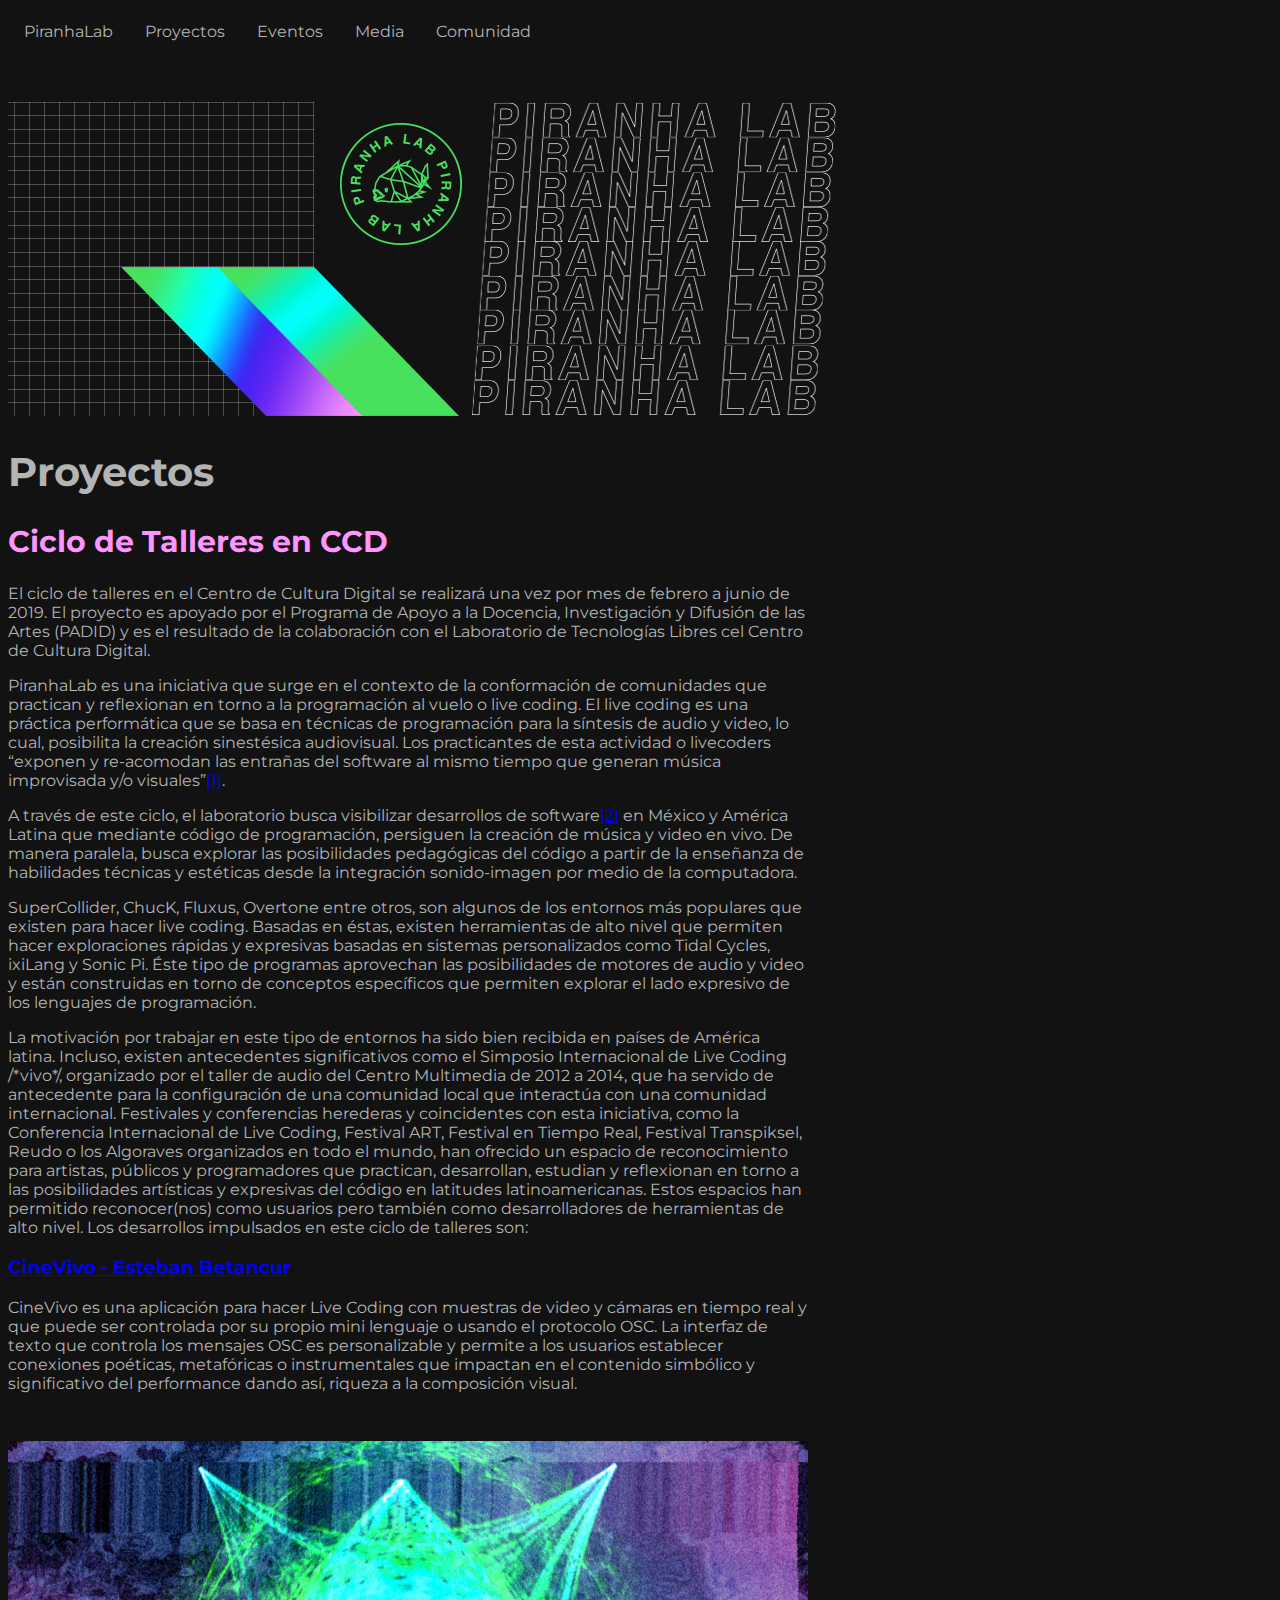
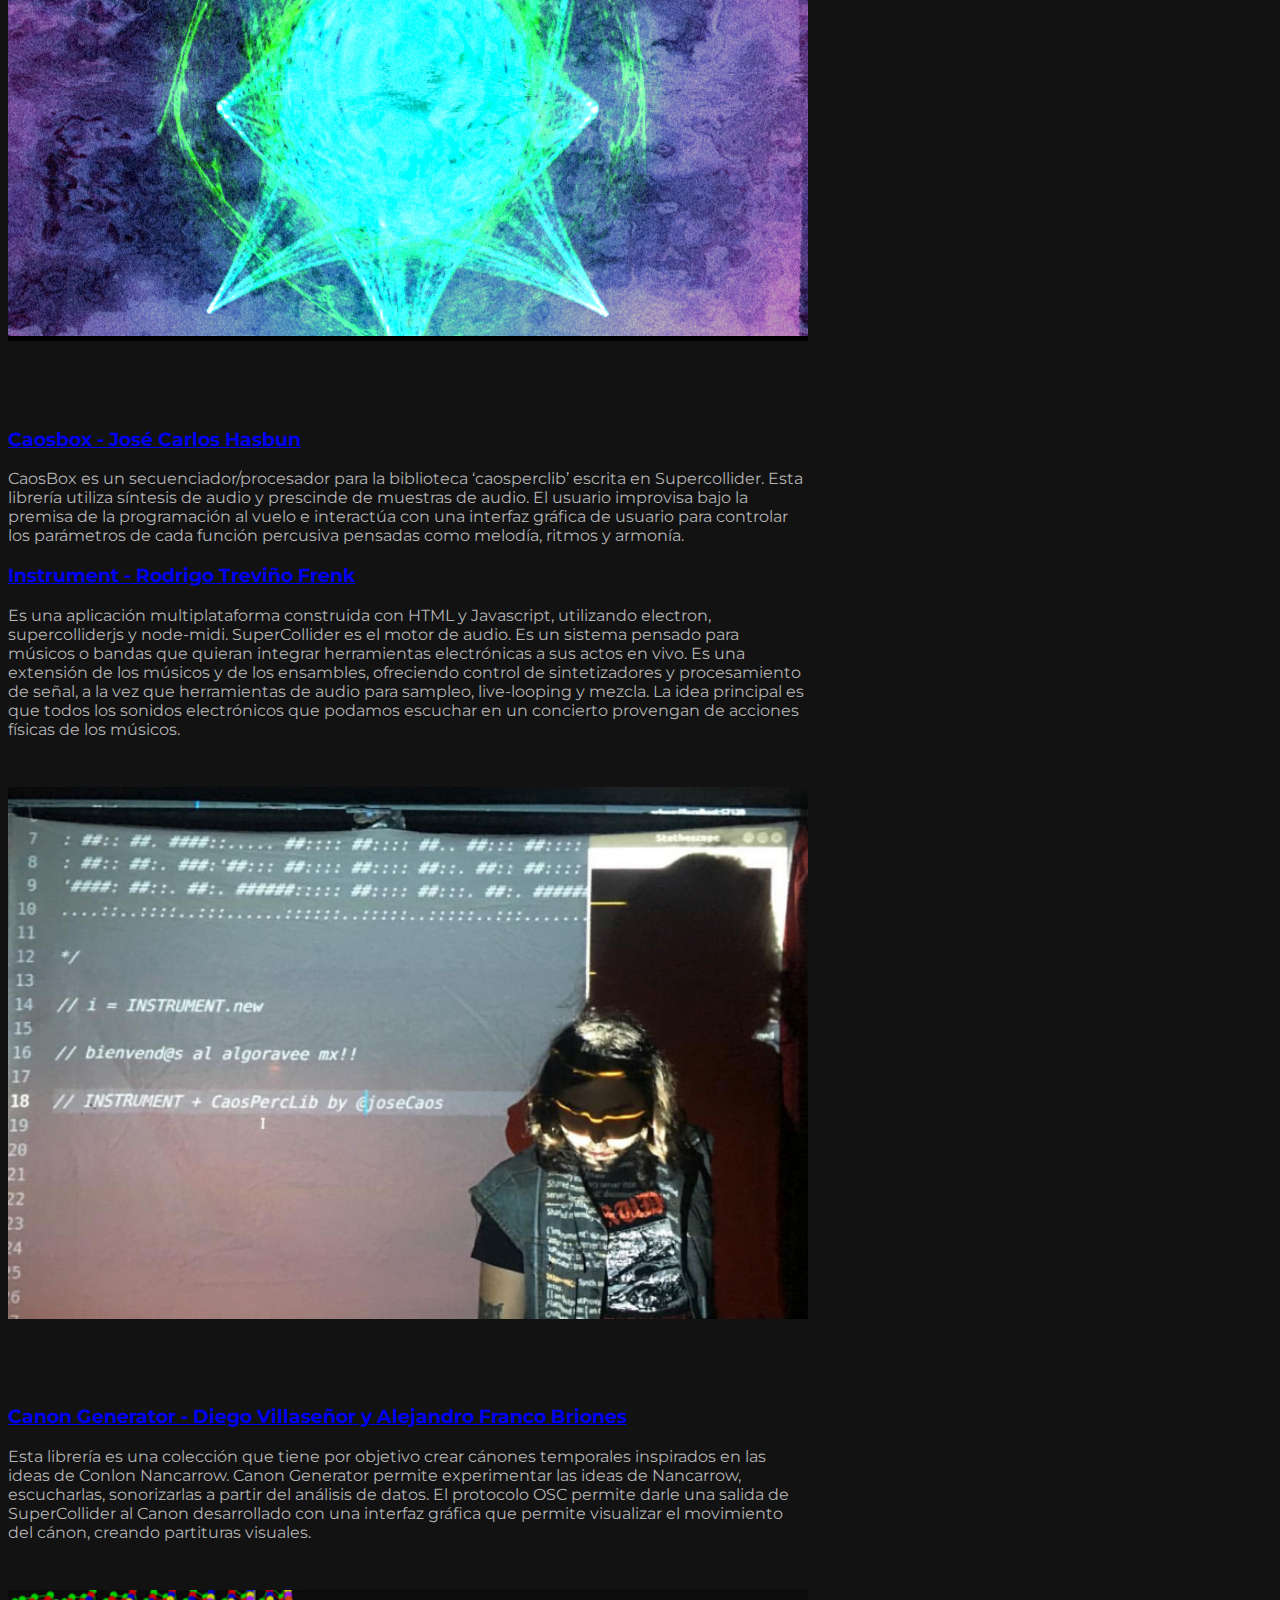
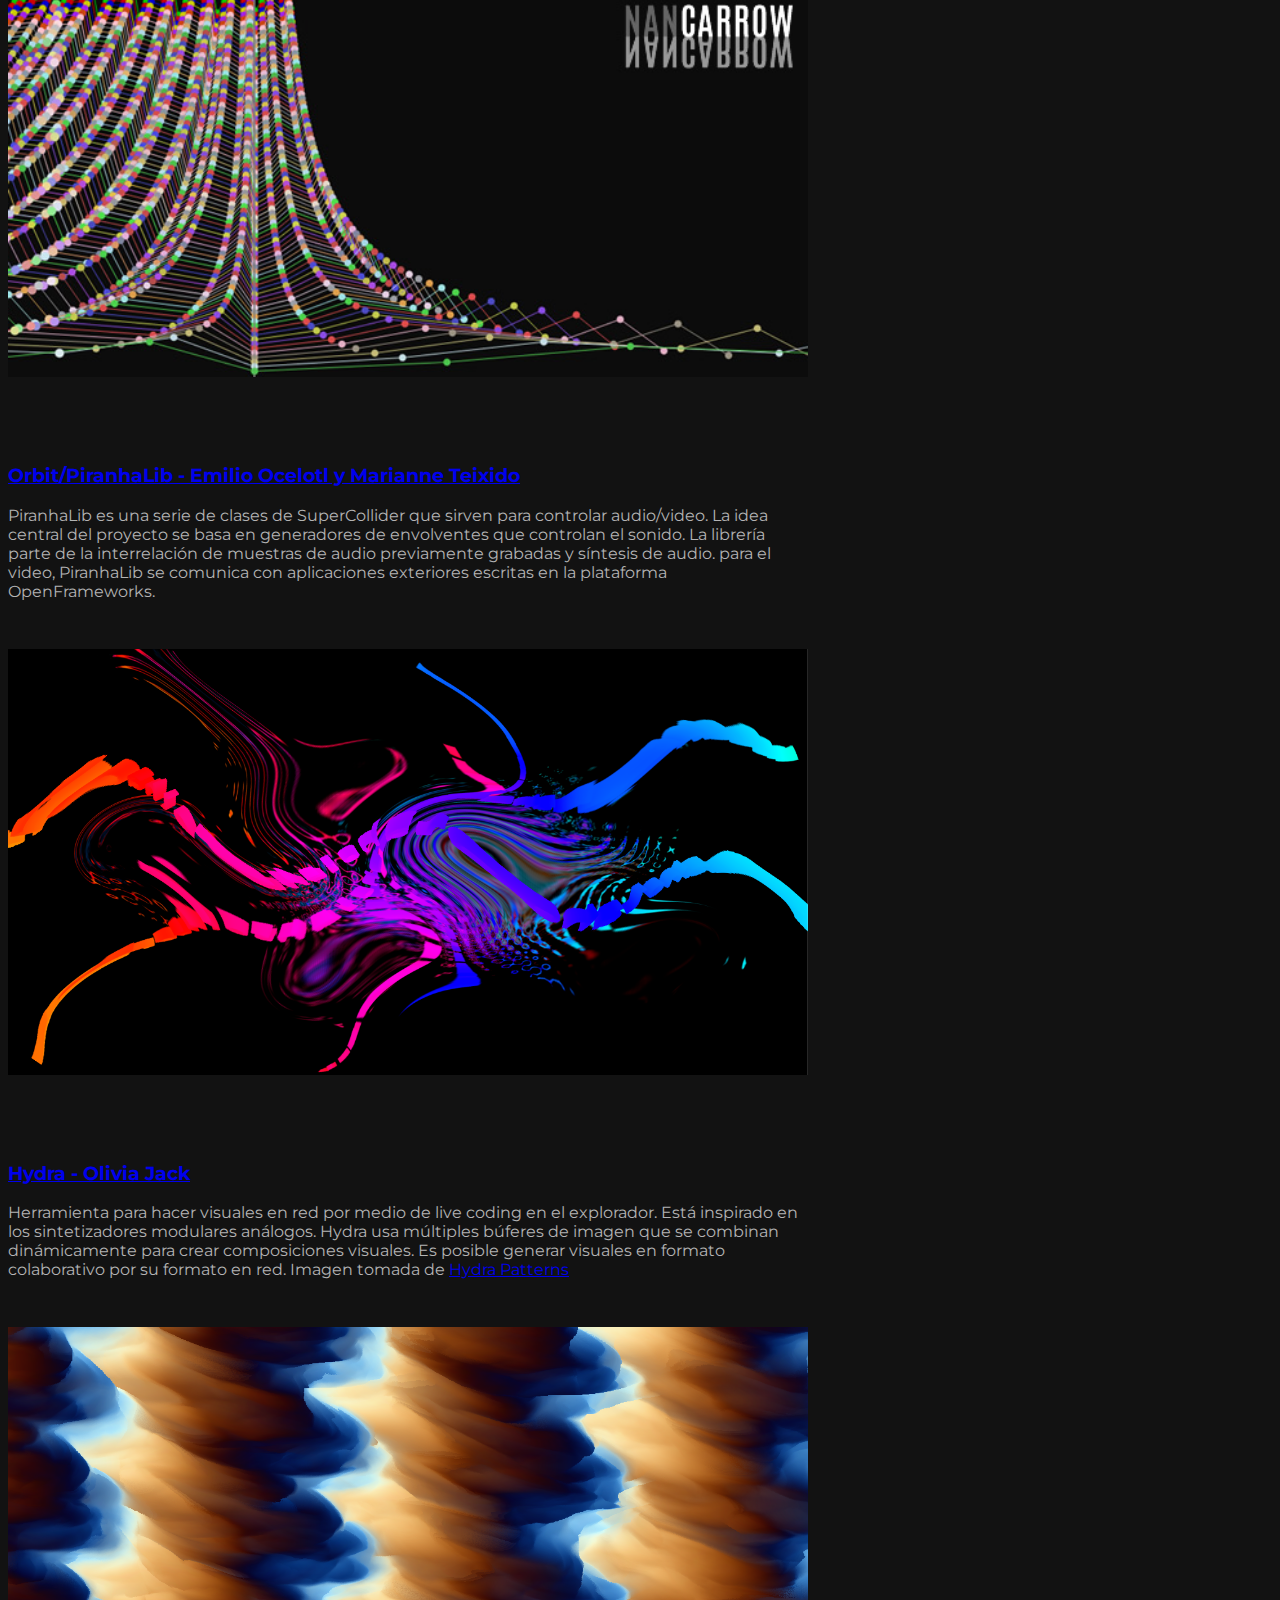
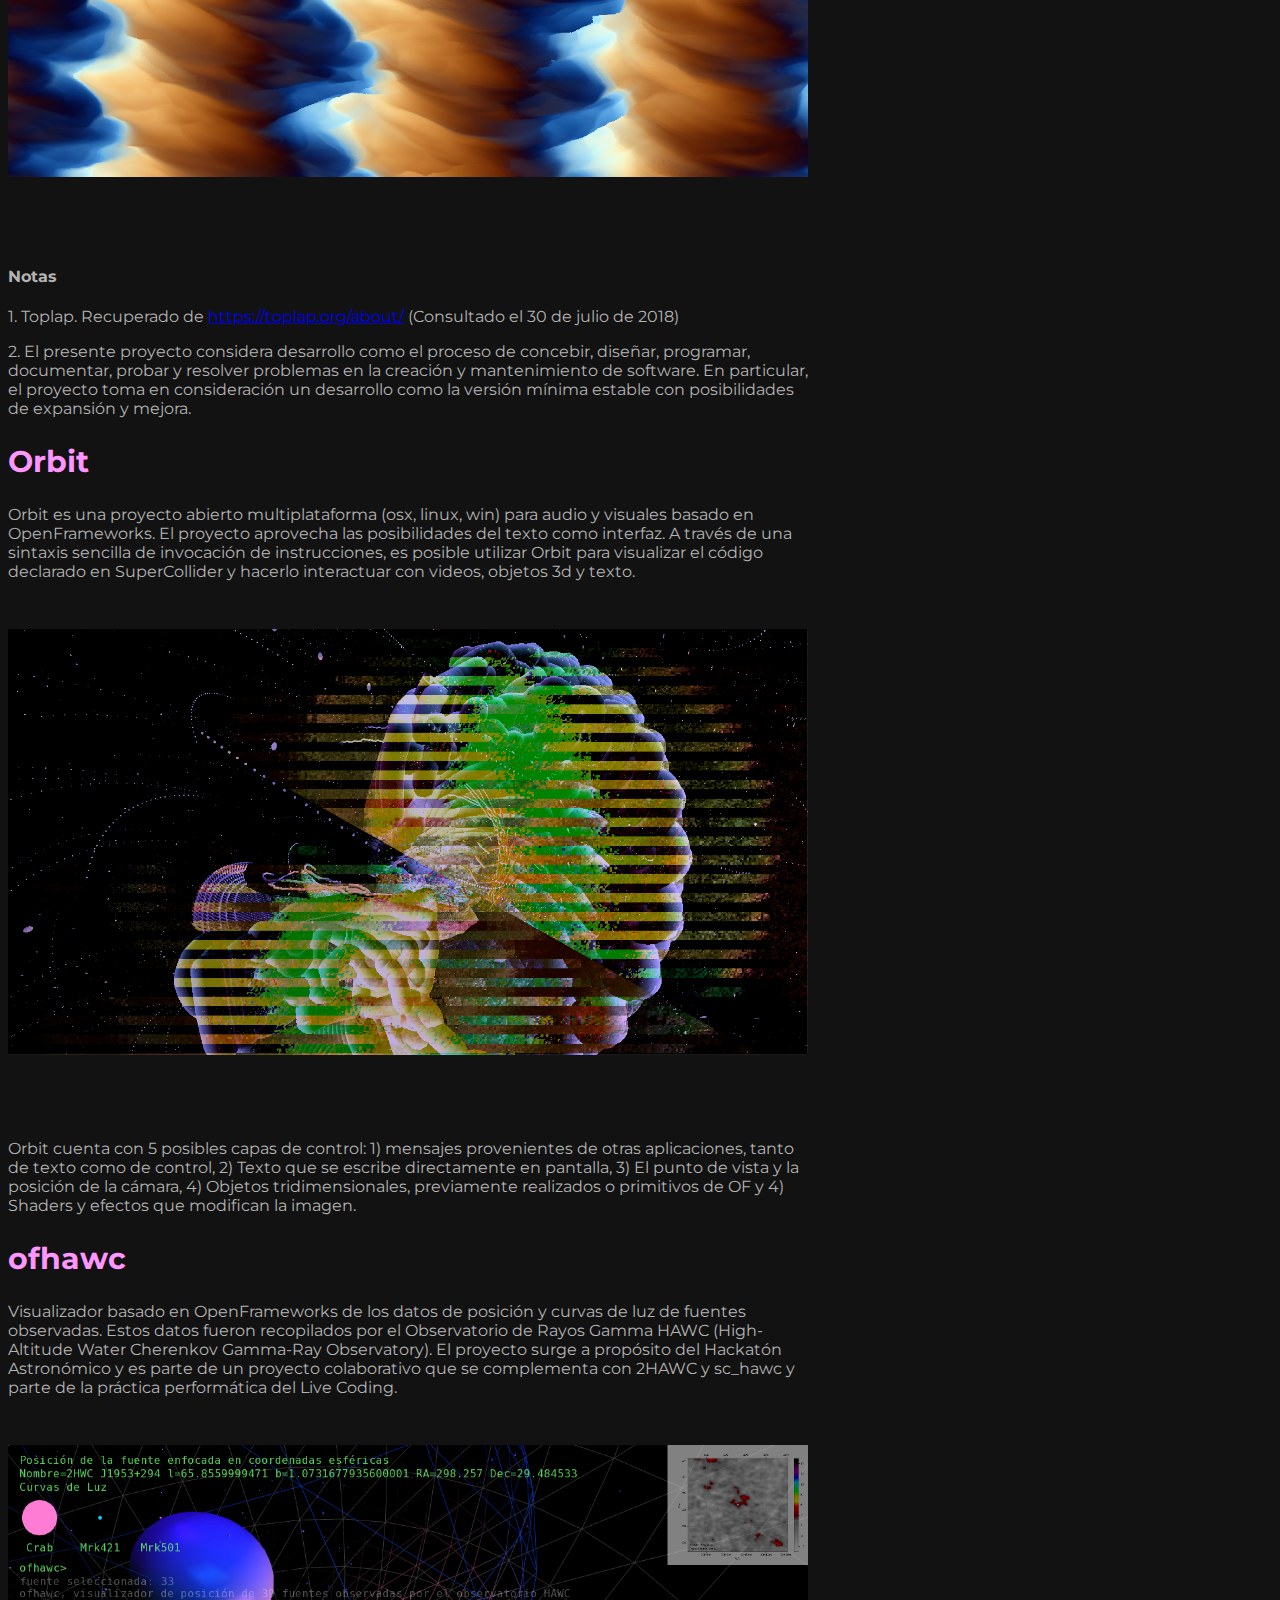
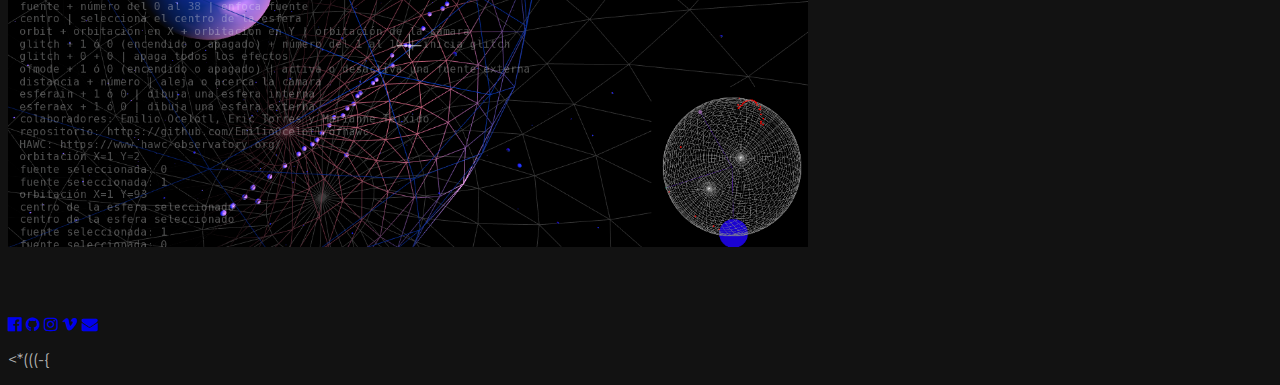
<file: proyectos.html>
<!DOCTYPE html>
<html>
<meta charset="UTF-8">
<meta name="viewport" content="width=device-width, initial-scale=1">
<link rel="stylesheet" href="https://www.w3schools.com/w3css/3/w3.css">
<link rel="stylesheet" href="https://cdnjs.cloudflare.com/ajax/libs/font-awesome/4.6.3/css/font-awesome.min.css">

<link href='https://fonts.googleapis.com/css?family=Montserrat' rel='stylesheet'>

<style>

body {
    background-color: #121212;
    font-family: 'Montserrat';font-size: 16px;
}

.w3-container {
    color: #B4B4B4;
    background-color: #121212;
    font-family: 'Montserrat';font-size: 16px;
}

.w3-container h2{
    color: #FF96FF;
    font-family: 'Montserrat';font-size: 30px;
}

.w3-container h1{
    color: #B4B4B4;
    font-family: 'Montserrat';font-size: 40px;
}


.navbar {
  overflow: hidden;
  background-color: #121212;
  font-family: 'Montserrat';font-size: 18px;
}

.navbar a {
  float: left;
  font-size: 16px;
  color: #B4B4B4;
  text-align: center;
  padding: 0px 0px;
  text-decoration: none;
}

.dropdown {
  float: left;
  overflow: hidden;
}

.dropdown .dropbtn {
  font-size: 16px;  
  border: none;
  outline: none;
  color: #141414;
  padding: 14px 16px;
  background-color: inherit;
  font-family: inherit;
  margin: 0;
}

.navbar a:hover, .dropdown:hover .dropbtn {
  background-color: #blue;
}

.dropdown-content {
  display: none;
  position: absolute;
  background-color: #B4B4B4;
  min-width: 160px;
  box-shadow: 0px 8px 16px 0px rgba(0,0,0,0.2);
  z-index: 1;
}

.dropdown-content a {
  float: none;
  color: black;
  padding: 12px 16px;
  text-decoration: none;
  display: block;
  text-align: left;
}

.dropdown-content a:hover {
  background-color: #ddd;
}

.dropdown:hover .dropdown-content {
  display: block;
}

/* Three image containers (use 25% for four, and 50% for two, etc) */
.column {
  float: left;
  width: 16.66%;
  padding: 5px;
}

/* Clear floats after image containers */
.row::after {
  content: "";
  clear: both;
  display: table;
}

</style>

<body>

<div class="navbar">
  <!--<a href="#home">Home</a>-->
  <div class="dropdown">
    <button class="dropbtn"><a href="index.html">PiranhaLab</a> 
      <i class=""></i>
    </button>
    <div class="dropdown-content">
      <a href="index.html#Nosotrxs">Nosotrxs</a>
      <!--<a href="index.html#Colaboradorxs">Colaboradorxs</a>-->
      <a href="index.html#Contacto">Contacto</a>
    </div>
  </div>
  <div class="dropdown">
    <button class="dropbtn"><a href="proyectos.html">Proyectos</a> 
      <i class=""></i>
    </button>
    <div class="dropdown-content">
      <a href="proyectos.html#CCD-PADID">Talleres CCD-PADID</a>
      <a href="proyectos.html#Orbit">Orbit</a>
      <a href="proyectos.html#ofhawc#">ofhawc</a>
    </div>
  </div>
  <div class="dropdown">
    <button class="dropbtn"><a href="eventos.html">Eventos</a>
      <i class=""></i>
    </button>
    <div class="dropdown-content">
      <a href="eventos.html#Proximos">Próximos</a>
      <a href="eventos.html#Pasados">Pasados</a>
    </div>
  </div>
  
  <div class="dropdown">
    <button class="dropbtn"><a href="media.html">Media</a>
      <i class=""></i>
    </button>
    <div class="dropdown-content">
    </div>
  </div>
  
  <div class="dropdown">
    <button class="dropbtn"><a href="comunidad.html">Comunidad</a>
      <i class=""></i>
    </button>
    <div class="dropdown-content">
      <!--<a href="#">Próximos</a>-->
    </div>
  </div>

<!--  <div class="dropdown">
    <button class="dropbtn"><a href="comunidad.html">English</a>
      <i class=""></i>
    </button>
    <div class="dropdown-content">
      <a href="#">Próximos</a>
    </div>
  </div> -->
  <!--<a href="#home">Home</a>-->

</div>

<div class="w3-content" style="max-width:800px;margin-top:46px">

  <!-- Header -->
  <header class="w3-container w3-center w3-padding-64" id="Inicio">
      <img class="w3-image" src="img/piranha-lab-fb-cover-v2.png" alt="Hamburger Catering">
    <h1 class="w3-xxlarge"></h1>
    <h6></h6>
  </header>
  
  <section class="w3-container w3-center w3-padding-32" id="Proyectos">
    <h1 class="">Proyectos</h1>
    <p></p> <!-- tal vez cambiar esto -->
  </section>
  
  <section class="w3-container w3-left w3-padding-32 w3-justify" id="CCD-PADID">
    <h2 class="">Ciclo de Talleres en CCD</h2>

    <p>El ciclo de talleres en el Centro de Cultura Digital se realizará una vez por mes de febrero a junio de 2019. El proyecto es apoyado por el Programa de Apoyo a la Docencia, Investigación y Difusión de las Artes (PADID) y es el resultado de la colaboración con el Laboratorio de Tecnologías Libres cel Centro de Cultura Digital.</p>    
    <p>PiranhaLab es una iniciativa que surge en el contexto de la conformación de comunidades que practican y reflexionan en torno a la programación al vuelo o live coding. El live coding es una práctica performática que se basa en técnicas de programación para la síntesis de audio y video, lo cual, posibilita la creación sinestésica audiovisual. Los practicantes de esta actividad o livecoders “exponen y re-acomodan las entrañas del software al mismo tiempo que generan música improvisada y/o visuales”<a href="#nota1">[1]</a>. </p> <!-- tal vez cambiar esto -->
    <p>A través de este ciclo, el laboratorio busca visibilizar desarrollos de software<a href="#nota2">[2]</a> en México y América Latina que mediante código de programación, persiguen la creación de música y video en vivo. De manera paralela, busca explorar las posibilidades pedagógicas del código a partir de la enseñanza de habilidades técnicas y estéticas desde la integración sonido-imagen por medio de la computadora.</p>

    <p>SuperCollider, ChucK, Fluxus, Overtone entre otros, son algunos de los entornos más populares que existen para hacer live coding. Basadas en éstas, existen herramientas de alto nivel que permiten hacer exploraciones rápidas y expresivas basadas en sistemas personalizados como Tidal Cycles, ixiLang y Sonic Pi. Éste tipo de programas aprovechan las posibilidades de motores de audio y video y están construidas en torno de conceptos  específicos que permiten explorar el lado expresivo de los lenguajes de programación.</p>

    <p>La motivación por trabajar en este tipo de entornos ha sido bien recibida en países de América latina. Incluso, existen antecedentes significativos como el Simposio Internacional de Live Coding /*vivo*/, organizado por el taller de audio del Centro Multimedia de 2012 a 2014, que ha servido de antecedente para la configuración de una comunidad local que interactúa con una comunidad internacional. Festivales y conferencias herederas y coincidentes con esta iniciativa, como la Conferencia Internacional de Live Coding, Festival ART,  Festival en Tiempo Real, Festival Transpiksel, Reudo o los Algoraves organizados en todo el mundo, han ofrecido un espacio de reconocimiento para artistas, públicos y programadores que practican, desarrollan, estudian y reflexionan en torno a las posibilidades artísticas y expresivas del código en latitudes latinoamericanas. Estos espacios han permitido reconocer(nos) como usuarios pero también como desarrolladores de herramientas de alto nivel. Los desarrollos impulsados en este ciclo de talleres son:</p>

    <h3><a href="https://github.com/essteban/CineVivo">CineVivo - Esteban Betancur</a></h3>

    <p> CineVivo es una aplicación para hacer Live Coding con muestras de video y cámaras en tiempo real y que puede ser controlada por su propio mini lenguaje o usando el protocolo OSC. La interfaz de texto que controla los mensajes OSC es personalizable y permite a los usuarios establecer conexiones poéticas, metafóricas o instrumentales que impactan en el contenido simbólico y significativo del performance dando así, riqueza a la composición visual.</p>

     <img class="w3-image w3-center" src="img/cinevivo2.png" alt="Orbit" style="width:100%;margin-bottom:64px;margin-top:32px">
    
    <h3><a href="https://github.com/josecaos/caosbox">Caosbox - José Carlos Hasbun</a></h3>

    <p>CaosBox es un secuenciador/procesador para la biblioteca ‘caosperclib’ escrita en Supercollider.  Esta librería utiliza síntesis de audio y prescinde de muestras de audio. El usuario improvisa bajo la premisa de la programación al vuelo e interactúa con una interfaz gráfica de usuario para controlar los parámetros de cada función percusiva pensadas como melodía, ritmos y armonía.</p>

    <h3><a href="https://github.com/rodrigo-frenk/INSTRUMENT">Instrument - Rodrigo Treviño Frenk</a></h3>
    
    <p>Es una aplicación multiplataforma construida con HTML y Javascript, utilizando electron, supercolliderjs y node-midi. SuperCollider es el motor de audio. Es un sistema pensado para músicos o bandas que quieran integrar herramientas electrónicas a sus actos en vivo. Es una extensión de los músicos y de los ensambles, ofreciendo control de sintetizadores y procesamiento de señal, a la vez que herramientas de audio para sampleo, live-looping y mezcla. La idea principal es que todos los sonidos electrónicos que podamos escuchar en un concierto provengan de acciones físicas de los músicos.</p>
    
    <img class="w3-image w3-center" src="img/instrument.png" alt="Orbit" style="width:100%;margin-bottom:64px;margin-top:32px">
    
    <h3><a href="https://github.com/nanc-in-a-can/canon-generator">Canon Generator - Diego Villaseñor y Alejandro Franco Briones</a></h3>
    
    <p>Esta librería es una colección que tiene por objetivo crear cánones temporales inspirados en las ideas de Conlon Nancarrow. Canon Generator permite experimentar las ideas de Nancarrow, escucharlas, sonorizarlas a partir del análisis de datos. El protocolo OSC permite darle una salida de SuperCollider al Canon desarrollado con una interfaz gráfica que permite visualizar el movimiento del cánon, creando partituras visuales.</p>

    <img class="w3-image w3-center" src="img/nanc.jpg" alt="Nanc" style="width:100%;margin-bottom:64px;margin-top:32px">

    <h3><a href="https://github.com/EmilioOcelotl/Orbit">Orbit/PiranhaLib - Emilio Ocelotl y Marianne Teixido</a></h3>
    
    <p>PiranhaLib es una serie de clases de SuperCollider que sirven para controlar audio/video. La idea central del proyecto se basa en generadores de envolventes que controlan el sonido. La librería parte de la interrelación de muestras de audio previamente grabadas y síntesis de audio. para el video, PiranhaLib se comunica con aplicaciones exteriores escritas en la plataforma OpenFrameworks.</p>

    <img class="w3-image w3-center" src="img/orbit1.png" alt="Orbit" style="width:100%;margin-bottom:64px;margin-top:32px">
    
    <h3><a href="https://github.com/ojack/hydra">Hydra - Olivia Jack</a></h3>

    <p>Herramienta para hacer visuales en red por medio de live coding en el explorador. Está inspirado en los sintetizadores modulares análogos. Hydra usa múltiples búferes de imagen que se combinan dinámicamente para crear composiciones visuales. Es posible generar visuales en formato colaborativo por su formato en red. Imagen tomada de <a href="https://twitter.com/hydra_patterns/status/1079080030418939904">Hydra Patterns</a></p>

    <img class="w3-image w3-center" src="img/hydra1.png" alt="Hydra" style="width:100%;margin-bottom:64px;margin-top:32px">
    
    <h4>Notas</h4>
    <p id="nota1">1. Toplap. Recuperado de <a href="https://toplap.org/about/">https://toplap.org/about/</a> (Consultado el 30 de julio de 2018)</p>
    <p id="nota2">2. El presente proyecto considera desarrollo como el proceso de concebir, diseñar, programar, documentar, probar y resolver problemas en la creación y mantenimiento de software. En particular, el proyecto toma en consideración un desarrollo como la versión mínima estable con posibilidades de expansión y mejora.</p> 
  </section>

  
  <section class="w3-container w3-left w3-padding-32" id="Orbit">
    <h2 class=""> Orbit</h2>
    <p>Orbit es una proyecto abierto multiplataforma (osx, linux, win) para audio y visuales basado en OpenFrameworks. El proyecto aprovecha las posibilidades del texto como interfaz. A través de una sintaxis sencilla de invocación de instrucciones, es posible utilizar Orbit para visualizar el código declarado en SuperCollider y hacerlo interactuar con videos, objetos 3d y texto. </p>
    <img class="w3-image w3" src="img/orbit3.png" alt="orbit" style="width:100%;margin-bottom:64px;margin-top:32px">
    <p>Orbit cuenta con 5 posibles capas de control: 1) mensajes provenientes de otras aplicaciones, tanto de texto como de control, 2) Texto que se escribe directamente en pantalla, 3) El punto de vista y la posición de la cámara, 4) Objetos tridimensionales, previamente realizados o primitivos de OF y 4) Shaders y efectos que modifican la imagen.</p>
  </section>
 
  <section class="w3-container w3-left w3-padding-32" id="ofhawc">
    <h2 class="">ofhawc</h2>
    <p>Visualizador basado en OpenFrameworks de los datos de posición y curvas de luz de fuentes observadas. Estos datos fueron recopilados por el Observatorio de Rayos Gamma HAWC (High-Altitude Water Cherenkov Gamma-Ray Observatory). El proyecto surge a propósito del Hackatón Astronómico y es parte de un proyecto colaborativo que se complementa con 2HAWC y sc_hawc y parte de la práctica performática del Live Coding.</p>
    <img class="w3-image w3-center" src="img/ofhawcImg.png" alt="ofhawc" style="width:100%;margin-bottom:64px;margin-top:32px">
      </section>
  
<!-- Container (Contact Section) -->
</div>

<!-- Footer -->
<footer class="w3-container w3-padding-48 w3-center w3-xxlarge">
  <a href="https://www.facebook.com/piranhalab/"><i class="fa fa-facebook-official"></i></a>
  <a href="https://github.com/piranhalab"><i class="fa fa-github"></i></a>
  <a href="https://www.instagram.com/piranhalab/"><i class="fa fa-instagram"></i></a>
  <a href="https://vimeo.com/piranhalab"><i class="fa fa-vimeo"></i></a>
  <a href="mailto:piranha.laboratorio@gmail.com"><i class="fa fa-envelope"></i></a>
  <p class="w3-large"><*(((-{</p>
</footer>

</body>
</html>
</file>
